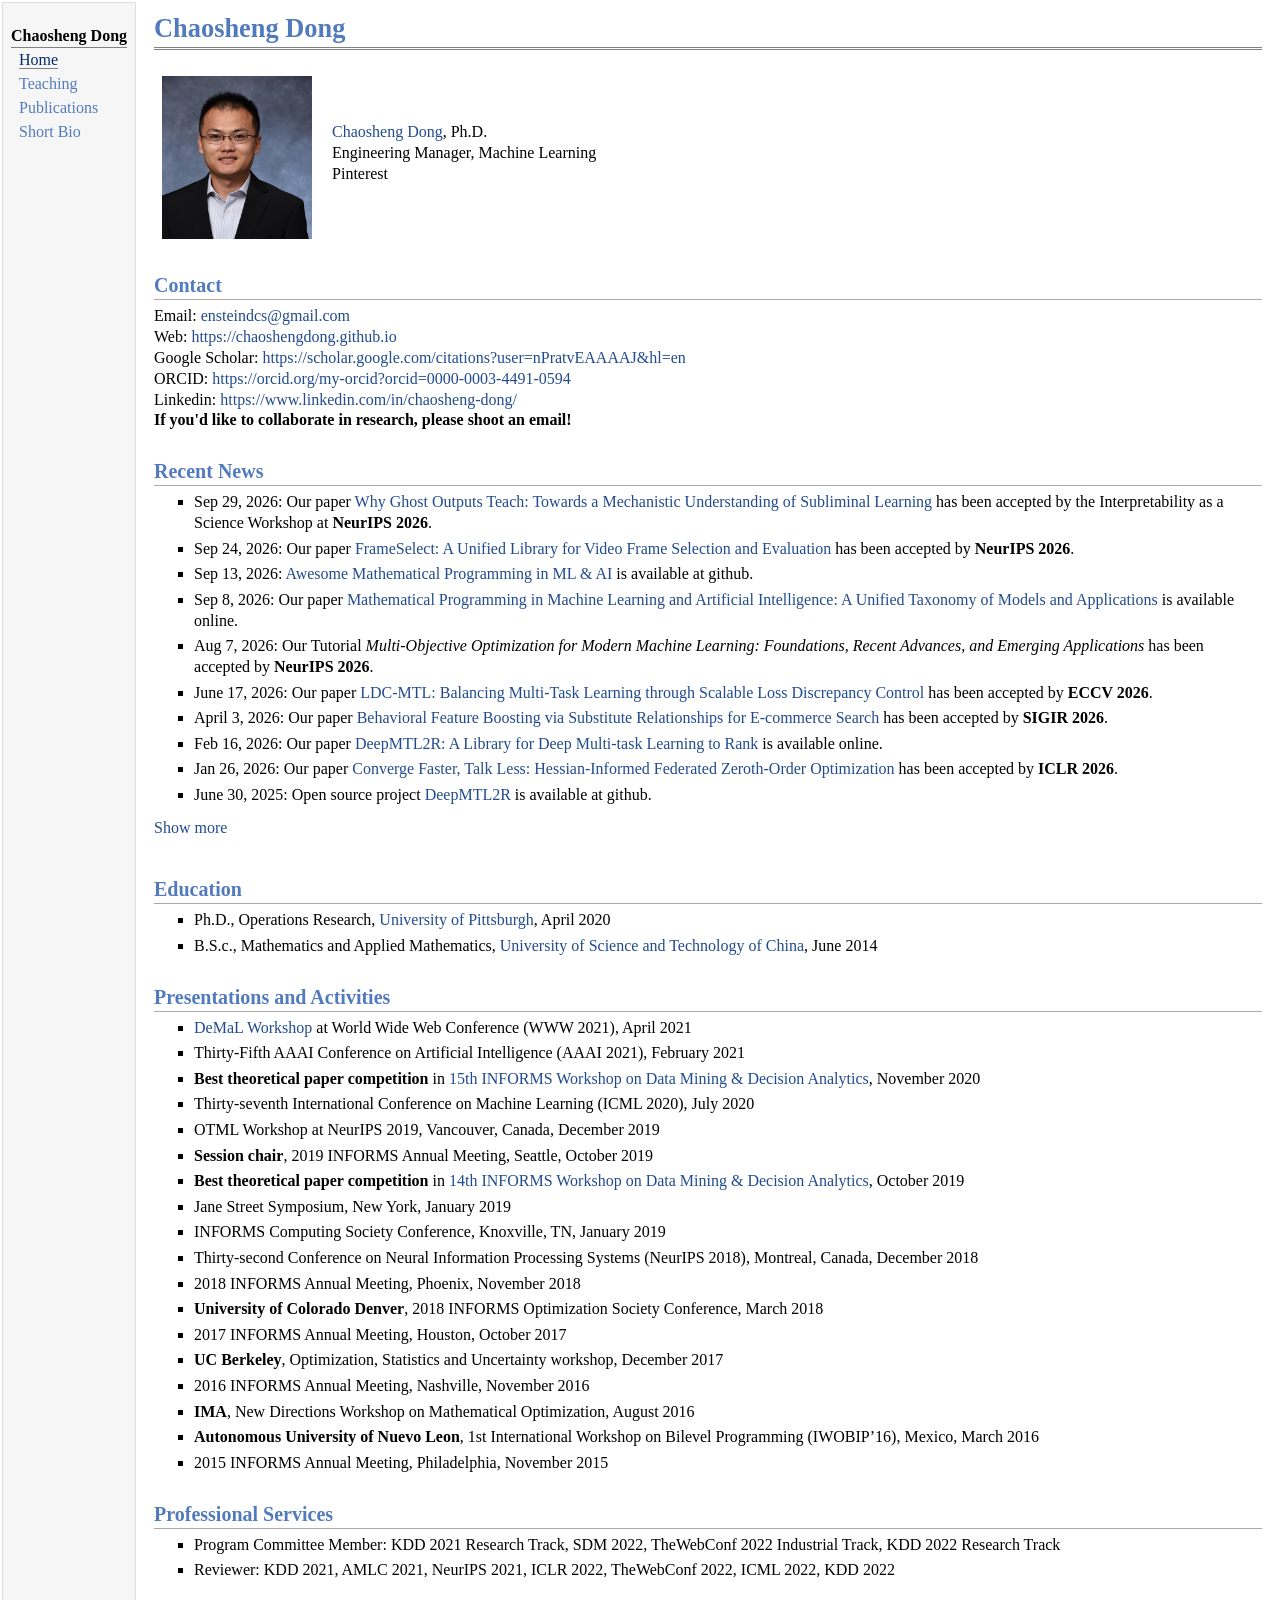
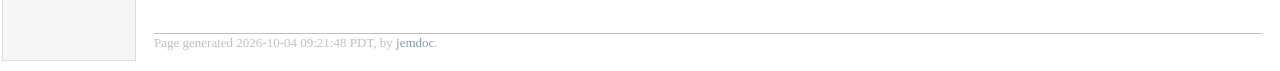
<file: index.html>
<!DOCTYPE html PUBLIC "-//W3C//DTD XHTML 1.1//EN"
  "http://www.w3.org/TR/xhtml11/DTD/xhtml11.dtd">
<html xmlns="http://www.w3.org/1999/xhtml" xml:lang="en">
<head>
<meta name="generator" content="jemdoc, see http://jemdoc.jaboc.net/" />
<meta http-equiv="Content-Type" content="text/html;charset=utf-8" />
<link rel="stylesheet" href="jemdoc.css" type="text/css" />
<script src="news-more.js" type="text/javascript"></script>
<title>Chaosheng Dong</title>
</head>
<body>
<table summary="Table for page layout." id="tlayout">
<tr valign="top">
<td id="layout-menu">
<div class="menu-category">Chaosheng Dong</div>
<div class="menu-item"><a href="index.html" class="current">Home</a></div>
<div class="menu-item"><a href="teaching.html">Teaching</a></div>
<div class="menu-item"><a href="paper.html">Publications</a></div>
<div class="menu-item"><a href="bio.html">Short&nbsp;Bio</a></div>
</td>
<td id="layout-content">
<div id="toptitle">
<h1>Chaosheng Dong</h1>
</div>
<table class="imgtable"><tr><td>
<img src="chaosheng.jpg" alt="" width="150px" height="163px" />&nbsp;</td>
<td align="left"><p><a href="https://chaoshengdong.github.io">Chaosheng Dong</a>, Ph.D. <br />
Engineering Manager, Machine Learning <br />
Pinterest <br /></p>
</td></tr></table>
<h2>Contact</h2>
<p>Email: <a href="mailto:ensteindcs@gmail.com">ensteindcs@gmail.com</a> <br />
Web: <a href="https://chaoshengdong.github.io">https://chaoshengdong.github.io</a> <br />
Google Scholar: <a href="https://scholar.google.com/citations?user=nPratvEAAAAJ&amp;hl=en">https://scholar.google.com/citations?user=nPratvEAAAAJ&amp;hl=en</a> <br />
ORCID: <a href="https://orcid.org/my-orcid?orcid=0000-0003-4491-0594">https://orcid.org/my-orcid?orcid=0000-0003-4491-0594</a> <br />
Linkedin: <a href="https://www.linkedin.com/in/chaosheng-dong/">https://www.linkedin.com/in/chaosheng-dong/</a> <br />

<b>If you'd like to collaborate in research, please shoot an email!</b></p>
<h2>Recent News</h2>
<ul>
<li><p>Sep 29, 2026: Our paper <a href="https://arxiv.org/abs/2609.23260">Why Ghost Outputs Teach: Towards a Mechanistic Understanding of Subliminal Learning</a> has been accepted by the Interpretability as a Science Workshop at <b>NeurIPS 2026</b>.</p>
</li>
<li><p>Sep 24, 2026: Our paper <a href="https://arxiv.org/pdf/2310.09866.pdf">FrameSelect: A Unified Library for Video Frame Selection and Evaluation</a> has been accepted by <b>NeurIPS 2026</b>.</p>
</li>
<li><p>Sep 13, 2026: <a href="https://github.com/chaoshengdong/awesome-mathematical-programming-in-ml-ai">Awesome Mathematical Programming in ML &amp; AI</a> is available at github.</p>
</li>
<li><p>Sep 8, 2026: Our paper <a href="https://arxiv.org/abs/2609.07254">Mathematical Programming in Machine Learning and Artificial Intelligence: A Unified Taxonomy of Models and Applications</a> is available online.</p>
</li>
<li><p>Aug 7, 2026: Our Tutorial <i>Multi-Objective Optimization for Modern Machine Learning: Foundations, Recent Advances, and Emerging Applications</i> has been accepted by <b>NeurIPS 2026</b>.</p>
</li>
<li><p>June 17, 2026: Our paper <a href="https://arxiv.org/pdf/2502.08585">LDC-MTL: Balancing Multi-Task Learning through Scalable Loss Discrepancy Control</a> has been accepted by <b>ECCV 2026</b>.</p>
</li>
<li><p>April 3, 2026: Our paper <a href="https://www.arxiv.org/abs/2602.14502">Behavioral Feature Boosting via Substitute Relationships for E-commerce Search</a> has been accepted by <b>SIGIR 2026</b>.
</p>
</li>
<li><p>Feb 16, 2026: Our paper <a href="https://arxiv.org/abs/2602.14519">DeepMTL2R: A Library for Deep Multi-task Learning to Rank</a> is available online.</p>
</li>
<li><p>Jan 26, 2026: Our paper <a href="https://openreview.net/forum?id=lJqssVKeR7&amp;referrer=%5BAuthor%20Console%5D(%2Fgroup%3Fid%3DICLR.cc%2F2026%2FConference%2FAuthors%23your-submissions)">Converge Faster, Talk Less: Hessian-Informed Federated Zeroth-Order Optimization</a> has been accepted by <b>ICLR 2026</b>.</p>
</li>
<li><p>June 30, 2025: Open source project <a href="https://github.com/amazon-science/DeepMTL2R">DeepMTL2R</a> is available at github.</p>
</li>
<li><p>May 7, 2025: Our paper <a href="https://openreview.net/pdf?id=iT4xhHsR0F">STIMULUS: Achieving Fast Convergence and Low Sample Complexity in Stochastic Multi-Objective Learning</a> has been accepted by <b>UAI 2025</b>.</p>
</li>
<li><p>April 20, 2025: Our paper <a href="https://dl.acm.org/doi/pdf/10.1145/3726302.3731937">MO-LightGBM: A Library for Multi-objective Learning to Rank with LightGBM</a> has been accepted by <b>SIGIR 2025</b>.</p>
</li>
<li><p>Feb 22, 2025: Open source project <a href="https://github.com/amazon-science/MO-LightGBM">MO-LightGBM</a> is available at github.</p>
</li>
<li><p>Jan 22, 2025: Our paper <a href="https://openreview.net/pdf?id=MV28nFTVwM">AutoEval-ToD: Automated Evaluation of Task-oriented Dialog Systems</a> has been accepted by <b>NAACL 2025</b>.</p>
</li>
<li><p>Jan 22, 2025: Our paper <a href="https://arxiv.org/pdf/2405.15861">Achieving Dimension-Free Communication in Federated Learning via Zeroth-Order Optimization</a> has been accepted by <b>ICLR 2025</b>.</p>
</li>
<li><p>Jan 20, 2025: Our paper <a href="https://arxiv.org/pdf/2310.09866.pdf">Generative Prompting for Complex Product Retrieval</a> has been accepted by <b>TheWebConf 2025</b>.</p>
</li>
<li><p>Mar 13, 2024: Our paper <a href="https://aclanthology.org/2024.findings-naacl.166.pdf">Q-Tuning: Queue-based Prompt Tuning for Lifelong Few-shot Language Learning</a> has been accepted by <b>NAACL 2024</b>.</p>
</li>
<li><p>Jan 16, 2024: Our paper <a href="https://openreview.net/pdf?id=QcMdPYBwTu">Scalable and Effective Implicit Graph Neural Networks on Large Graphs</a> has been accepted by <b>ICLR 2024</b>.</p>
</li>
<li><p>Sep 21, 2023: Our paper <a href="https://arxiv.org/pdf/2310.09866.pdf">Federated Multi-Objective Learning</a> has been accepted by <b>NeurIPS 2023</b>.</p>
</li>
<li><p>Aug 5, 2023: Our paper <a href="https://arxiv.org/pdf/2306.14314.pdf">G-STO: Sequential Main Shopping Intention Detection via Graph-Regularized Stochastic Transformer</a> has been accepted by <b>CIKM 2023</b> as a long paper.</p>
</li>
<li><p>May 16, 2023: Our paper <a href="https://arxiv.org/pdf/2207.03060.pdf">Querywise Fair Learning to Rank through Multi-Objective Optimization</a> has been accepted by <b>KDD 2023</b> Research Track.</p>
</li>
<li><p>May 16, 2023: Our paper <a href="https://arxiv.org/pdf/2207.03060.pdf">Multi-Label Learning to Rank through Multi-Objective Optimization</a> has been accepted by <b>KDD 2023</b> Applied Data Science Track.</p>
</li>
<li><p>Jan 6, 2023: Our paper <a href="https://arxiv.org/pdf/2010.01687.pdf">Learning Risk Preferences from Investment Portfolios Using
Inverse Optimization</a> has been accepted by the special issue of AI and ML in Finance, Research in International Business and Finance.</p>
</li>
<li><p>Dec 27, 2022: Our paper <a href="https://www.amazon.science/publications/personalized-complementary-product-recommendation">Personalized Complementary Product Recommendation</a> was ranked <a href="https://www.amazon.science/latest-news/the-most-viewed-amazon-science-publications-of-2022">Top-10 most viewed publications of 2022</a> at Amazon.</p>
</li>
<li><p>July 7, 2022: Our paper <a href="https://arxiv.org/pdf/2207.03060.pdf">Multi-Label Learning to Rank through Multi-Objective Optimization</a> is available online.</p>
</li>
<li><p>May 15, 2022: Our paper <a href="https://assets.amazon.science/ff/1c/0be7a16c49a3aa8a3e6a93dd7b24/a-multi-objective-multi-task-learning-framework-induced-by-pareto-stationarity.pdf">A multi-objective / multi-task learning framework induced by Pareto stationarity</a> has been accepted by <b>ICML 2022</b>.</p>
</li>
<li><p>Mar 4, 2022: Our paper <a href="https://assets.amazon.science/50/06/5801f6eb43c6b688932c854b877a/multi-task-gnn-for-substitute-identification.pdf">Multi-task GNN for Substitute Identification</a> has been accepted by the Poster and Demo Track at the <b>the Web Conference 2022</b>.</p>
</li>
<li><p>Jan 29, 2022: Our paper <a href="https://www.amazon.science/publications/personalized-complementary-product-recommendation">Personalized Complementary Product Recommendation</a> has been accepted by the <b>the Web Conference 2022</b>.</p>
</li>
<li><p>Jan 20, 2022: Our paper <a href="https://openreview.net/pdf?id=Q83vFlie_Pr">Bandit Learning with Joint Effect of Incentivized Sampling, Delayed Sampling Feedback, and Self-Reinforcing User Preferences</a> has been accepted by <b>ICLR 2022</b>.</p>
</li>
<li><p>May 8, 2021: Our paper <a href="http://proceedings.mlr.press/v139/zhou21d/zhou21d.pdf">Incentivized Bandit Learning with Self-Reinforcing User Preferences</a> has been accepted by <b>ICML 2021</b>.</p>
</li>
<li><p>April 1, 2021: Our paper <a href="https://arxiv.org/abs/2104.13114">One Backward from Ten Forward, Subsampling for Large-Scale Deep Learning</a> has been accepted by the <a href="https://demalworkshop.github.io/">DeMaL Workshop</a> at WWW 2021.</p>
</li>
<li><p>Dec 10, 2020: Our paper <a href="https://www.amazon.science/publications/heterogeneous-graph-neural-networks-with-neighbor-sim-attention-mechanism-for-substitute-product-recommendation">Heterogeneous Graph Neural Networks with Neighbor-SIM Attention Mechanism for Substitute Product Recommendation</a> has been accepted by the <a href="https://deep-learning-graphs.bitbucket.io/dlg-aaai21/index.html">Workshop on Deep Learning on Graphs: Methods and Applications</a> at AAAI 2021.</p>
</li>
<li><p>Dec 1, 2020: Our paper <a href="https://arxiv.org/abs/2009.14552">Wasserstein Distributionally Robust Inverse Multiobjective Optimization</a> has been accepted by <b>AAAI 2021</b>.</p>
</li>
<li><p>Nov 08, 2020: Our paper <a href="https://proceedings.icml.cc/static/paper_files/icml/2020/842-Paper.pdf">Expert Learning through Generalized Inverse Multiobjective Optimization: Models, Insights, and Algorithms</a> was selected as the <b>Runner-up</b> in the <b>best theoretical paper competition</b> in <a href="https://sites.google.com/view/dmdaworkshop2020/home">15th INFORMS Workshop on Data Mining &amp; Decision Analytics</a>.</p>
</li>
<li><p>Oct 13, 2020: Our paper <a href="https://arxiv.org/abs/2010.06140">Inverse Multiobjective Optimization Through Online Learning</a> is available online.</p>
</li>
<li><p>Oct 05, 2020: Our paper <a href="https://arxiv.org/abs/2010.01687">Learning Time Varying Risk Preferences from Investment Portfolios using Inverse Optimization with Applications on Mutual Funds</a> is available online.</p>
</li>
<li><p>Sep 30, 2020: Our paper <a href="https://arxiv.org/abs/2009.14552">Wasserstein Distributionally Robust Inverse Multiobjective Optimization</a> is available online.</p>
</li>
<li><p>May 31, 2020: Our paper <a href="http://proceedings.mlr.press/v119/dong20f/dong20f.pdf">Expert Learning through Generalized Inverse Multiobjective Optimization: Models, Insights and Algorithms</a> has been accepted by <b>ICML 2020</b>.</p>
</li>
<li><p>Dec 20, 2019: Chaosheng Dong will join <b>Amazon</b> as an Applied Scientist in machine learning starting from June 15, 2020.</p>
</li>
<li><p>Oct 19, 2019: Our paper <a href="https://papers.nips.cc/paper/7294-generalized-inverse-optimization-through-online-learning.pdf">Generalized Inverse Optimization through Online Learning</a> was selected as
one of the four Finalists in the best paper competition in <a href="https://sites.google.com/view/dmdaworkshop/home">14th INFORMS Workshop on Data Mining &amp; Decision Analytics</a>.</p>
</li>
<li><p>Oct 1, 2019: Our paper <a href="https://arxiv.org/pdf/1810.01920.pdf">Wasserstein Distributionally Robust Inverse Multiobjective Optimization</a> has been accepted by the <a href="https://sites.google.com/view/otml2019/home">OTML Workshop</a> at NeurIPS 2019.</p>
</li>
<li><p>Mar 7, 2019: Chaosheng Dong will join <b>ByteDance</b> as an Applied Machine Learning Intern starting from Sep 9, 2019.</p>
</li>
<li><p>Feb 18, 2019: Chaosheng Dong will join <b>Amazon</b> as an Applied Scientist Intern in machine learning starting from May 20, 2019.</p>
</li>
<li><p>Sep 5, 2018: Our paper <a href="https://arxiv.org/pdf/1810.01920.pdf">Generalized Inverse Optimization through Online Learning</a> has been accepted by <b>NIPS 2018</b>.</p>
</li>
</ul>
<h2>Education</h2>
<ul>
<li><p>Ph.D., Operations Research, <a href="https://www.pitt.edu/">University of Pittsburgh</a>, April 2020
</p>
</li>
<li><p>B.S.c., Mathematics and Applied Mathematics, <a href="https://en.ustc.edu.cn/">University of Science and Technology of China</a>, June 2014</p>
</li>
</ul>
<h2>Presentations and Activities</h2>
<ul>
<li><p><a href="https://demalworkshop.github.io/">DeMaL Workshop</a> at World Wide Web Conference (WWW 2021), April 2021</p>
</li>
<li><p>Thirty-Fifth AAAI Conference on Artificial Intelligence (AAAI 2021), February 2021</p>
</li>
<li><p><b>Best theoretical paper competition</b> in <a href="https://sites.google.com/view/dmdaworkshop2020/home">15th INFORMS Workshop on Data Mining &amp; Decision Analytics</a>, November 2020</p>
</li>
<li><p>Thirty-seventh International Conference on Machine Learning (ICML 2020), July 2020</p>
</li>
<li><p>OTML Workshop at NeurIPS 2019, Vancouver, Canada, December 2019</p>
</li>
<li><p><b>Session chair</b>, 2019 INFORMS Annual Meeting, Seattle, October 2019</p>
</li>
<li><p><b>Best theoretical paper competition</b> in <a href="https://sites.google.com/view/dmdaworkshop/home">14th INFORMS Workshop on Data Mining &amp; Decision Analytics</a>, October 2019</p>
</li>
<li><p>Jane Street Symposium, New York, January 2019</p>
</li>
<li><p>INFORMS Computing Society Conference, Knoxville, TN, January 2019</p>
</li>
<li><p>Thirty-second Conference on Neural Information Processing Systems (NeurIPS 2018), Montreal, Canada, December 2018</p>
</li>
<li><p>2018 INFORMS Annual Meeting, Phoenix, November 2018</p>
</li>
<li><p><b>University of Colorado Denver</b>, 2018 INFORMS Optimization Society Conference, March 2018</p>
</li>
<li><p>2017 INFORMS Annual Meeting, Houston, October 2017</p>
</li>
<li><p><b>UC Berkeley</b>, Optimization, Statistics and Uncertainty workshop, December 2017</p>
</li>
<li><p>2016 INFORMS Annual Meeting, Nashville, November 2016</p>
</li>
<li><p><b>IMA</b>, New Directions Workshop on Mathematical Optimization, August 2016</p>
</li>
<li><p><b>Autonomous University of Nuevo Leon</b>, 1st International Workshop on Bilevel Programming (IWOBIP&rsquo;16), Mexico, March 2016</p>
</li>
<li><p>2015 INFORMS Annual Meeting, Philadelphia, November 2015</p>
</li>
</ul>
<h2>Professional Services</h2>
<ul>
<li><p>Program Committee Member: KDD 2021 Research Track, SDM 2022, TheWebConf 2022  Industrial Track, KDD 2022 Research Track</p>
</li>
<li><p>Reviewer:  KDD 2021, AMLC 2021, NeurIPS 2021, ICLR 2022, TheWebConf 2022, ICML 2022, KDD 2022</p>
</li>
</ul>
<div id="footer">
<div id="footer-text">
Page generated 2026-10-04 09:21:48 PDT, by <a href="http://jemdoc.jaboc.net/">jemdoc</a>.
</div>
</div>
</td>
</tr>
</table>
</body>
</html>
</file>
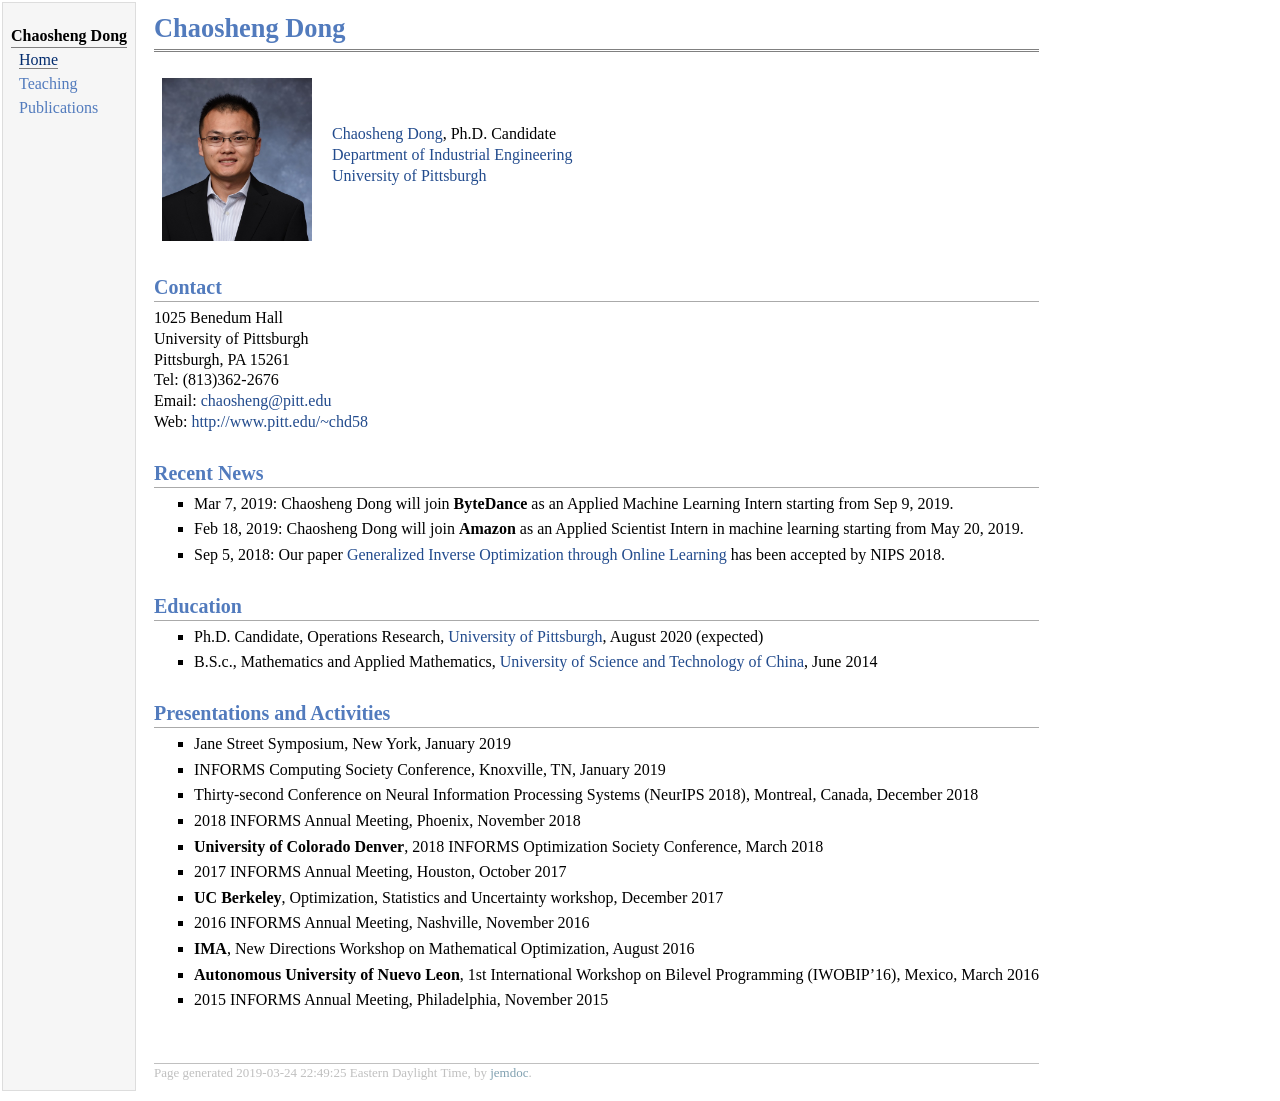
<file: material/index.html>
<!DOCTYPE html PUBLIC "-//W3C//DTD XHTML 1.1//EN"
  "http://www.w3.org/TR/xhtml11/DTD/xhtml11.dtd">
<html xmlns="http://www.w3.org/1999/xhtml" xml:lang="en">
<head>
<meta name="generator" content="jemdoc, see http://jemdoc.jaboc.net/" />
<meta http-equiv="Content-Type" content="text/html;charset=utf-8" />
<link rel="stylesheet" href="jemdoc.css" type="text/css" />
<title>Chaosheng Dong </title>
</head>
<body>
<table summary="Table for page layout." id="tlayout">
<tr valign="top">
<td id="layout-menu">
<div class="menu-category">Chaosheng Dong</div>
<div class="menu-item"><a href="index.html" class="current">Home</a></div>
<div class="menu-item"><a href="teaching.html">Teaching</a></div>
<div class="menu-item"><a href="paper.html">Publications</a></div>
</td>
<td id="layout-content">
<div id="toptitle">
<h1>Chaosheng Dong </h1>
<div id="subtitle"></div>
</div>
<table class="imgtable"><tr><td>
<img src="chaosheng.jpg" alt="" width="150px" height="163px" />&nbsp;</td>
<td align="left"><p><a href="http://www.pitt.edu/~chd58" target=&ldquo;blank&rdquo;>Chaosheng Dong</a>, Ph.D. Candidate <br />
<a href="https://www.engineering.pitt.edu/Industrial/" target=&ldquo;blank&rdquo;>Department of Industrial Engineering</a> <br />
<a href="https://www.pitt.edu/" target=&ldquo;blank&rdquo;>University of Pittsburgh</a><br /></p>
</td></tr></table>
<h2>Contact</h2>
<p>1025 Benedum Hall <br />
University of Pittsburgh <br /> 
Pittsburgh, PA 15261 <br />
Tel: (813)362-2676 <br />
Email: <a href="mailto:chaosheng@pitt.edu" target=&ldquo;blank&rdquo;>chaosheng@pitt.edu</a> <br /> 
Web: <a href="http://www.pitt.edu/~chd58" target=&ldquo;blank&rdquo;>http://www.pitt.edu/~chd58</a>








</p>
<h2>Recent News</h2>
<ul>
<li><p>Mar 7, 2019: Chaosheng Dong will join <b>ByteDance</b> as an Applied Machine Learning Intern starting from Sep 9, 2019.</p>
</li>
<li><p>Feb 18, 2019: Chaosheng Dong will join <b>Amazon</b> as an Applied Scientist Intern in machine learning starting from May 20, 2019.</p>
</li>
<li><p>Sep 5, 2018: Our paper <a href="https://arxiv.org/pdf/1810.01920.pdf" target=&ldquo;blank&rdquo;>Generalized Inverse Optimization through Online Learning</a> has been accepted by NIPS 2018.
</p>
</li>
</ul>
<h2>Education</h2>
<ul>
<li><p>Ph.D. Candidate, Operations Research, <a href="https://www.pitt.edu/" target=&ldquo;blank&rdquo;>University of Pittsburgh</a>, August 2020 (expected)
</p>
</li>
<li><p>B.S.c., Mathematics and Applied Mathematics, <a href="https://en.ustc.edu.cn/" target=&ldquo;blank&rdquo;>University of Science and Technology of China</a>, June 2014
</p>
</li>
</ul>
<h2>Presentations and Activities</h2>
<ul>
<li><p>Jane Street Symposium, New York, January 2019</p>
</li>
<li><p>INFORMS Computing Society Conference, Knoxville, TN, January 2019</p>
</li>
<li><p>Thirty-second Conference on Neural Information Processing Systems (NeurIPS 2018), Montreal, Canada, December 2018</p>
</li>
<li><p>2018 INFORMS Annual Meeting, Phoenix, November 2018</p>
</li>
<li><p><b>University of Colorado Denver</b>, 2018 INFORMS Optimization Society Conference, March 2018</p>
</li>
<li><p>2017 INFORMS Annual Meeting, Houston, October 2017</p>
</li>
<li><p><b>UC Berkeley</b>, Optimization, Statistics and Uncertainty workshop, December 2017</p>
</li>
<li><p>2016 INFORMS Annual Meeting, Nashville, November 2016</p>
</li>
<li><p><b>IMA</b>, New Directions Workshop on Mathematical Optimization, August 2016</p>
</li>
<li><p><b>Autonomous University of Nuevo Leon</b>, 1st International Workshop on Bilevel Programming (IWOBIP&rsquo;16), Mexico, March 2016</p>
</li>
<li><p>2015 INFORMS Annual Meeting, Philadelphia, November 2015</p>
</li>
</ul>
<div id="footer">
<div id="footer-text">
Page generated 2019-03-24 22:49:25 Eastern Daylight Time, by <a href="http://jemdoc.jaboc.net/" target="blank">jemdoc</a>.
<a href="https://clustrmaps.com/site/1ajfh"  title="Visit tracker"></></a>
</div>
</div>
</td>
</tr>
</table>
</body>
</html>
</file>
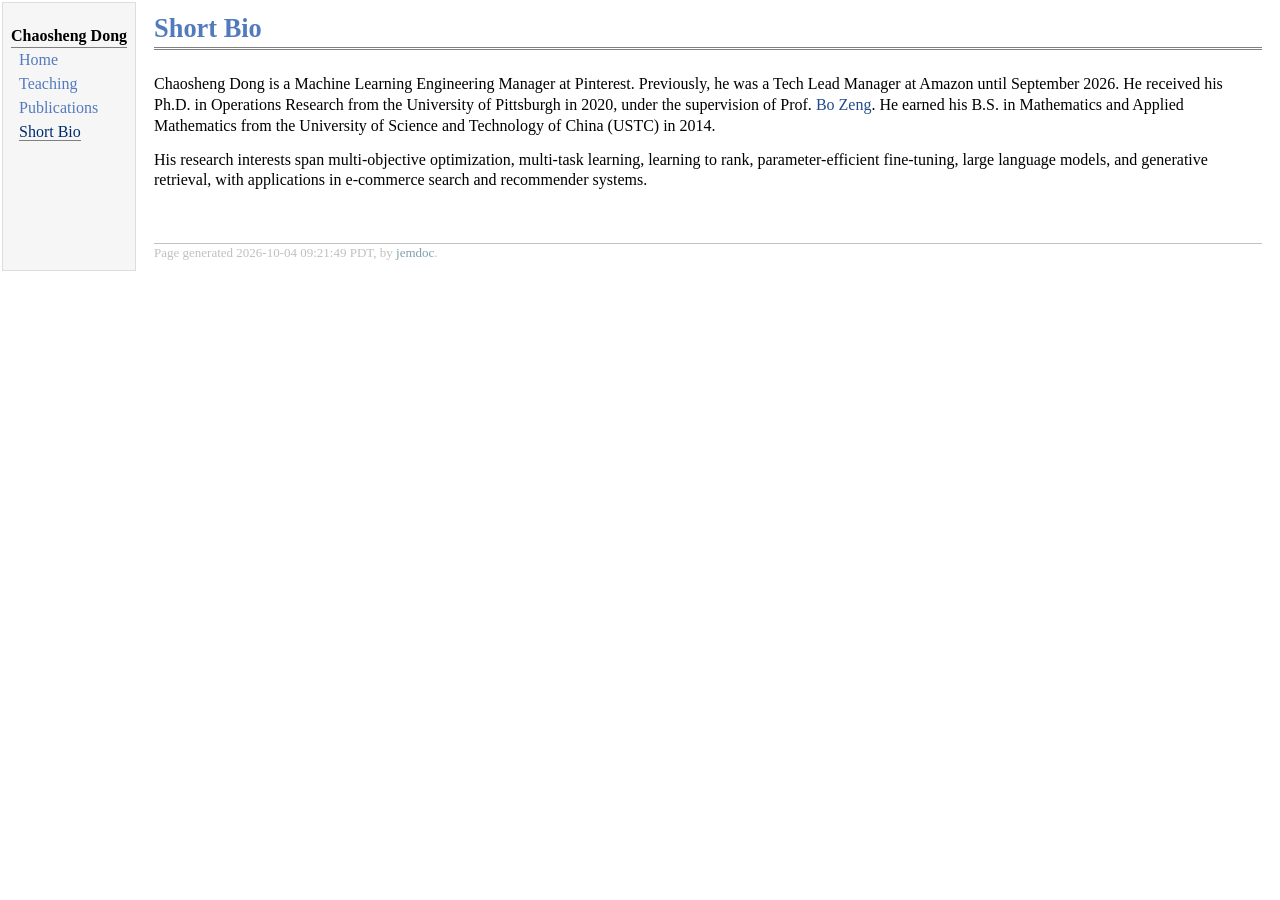
<file: bio.html>
<!DOCTYPE html PUBLIC "-//W3C//DTD XHTML 1.1//EN"
  "http://www.w3.org/TR/xhtml11/DTD/xhtml11.dtd">
<html xmlns="http://www.w3.org/1999/xhtml" xml:lang="en">
<head>
<meta name="generator" content="jemdoc, see http://jemdoc.jaboc.net/" />
<meta http-equiv="Content-Type" content="text/html;charset=utf-8" />
<link rel="stylesheet" href="jemdoc.css" type="text/css" />
<title>Short Bio</title>
</head>
<body>
<table summary="Table for page layout." id="tlayout">
<tr valign="top">
<td id="layout-menu">
<div class="menu-category">Chaosheng Dong</div>
<div class="menu-item"><a href="index.html">Home</a></div>
<div class="menu-item"><a href="teaching.html">Teaching</a></div>
<div class="menu-item"><a href="paper.html">Publications</a></div>
<div class="menu-item"><a href="bio.html" class="current">Short&nbsp;Bio</a></div>
</td>
<td id="layout-content">
<div id="toptitle">
<h1>Short Bio</h1>
</div>
<p>Chaosheng Dong is a Machine Learning Engineering Manager at Pinterest. Previously, he was a Tech Lead Manager at Amazon until September 2026. He received his Ph.D. in Operations Research from the University of Pittsburgh in 2020, under the supervision of Prof. <a href="https://scholar.google.com/citations?user=RSdgv2YAAAAJ&amp;hl=en">Bo Zeng</a>. He earned his B.S. in Mathematics and Applied Mathematics from the University of Science and Technology of China (USTC) in 2014.</p>
<p>His research interests span multi-objective optimization, multi-task learning, learning to rank, parameter-efficient fine-tuning, large language models, and generative retrieval, with applications in e-commerce search and recommender systems.</p>
<div id="footer">
<div id="footer-text">
Page generated 2026-10-04 09:21:49 PDT, by <a href="http://jemdoc.jaboc.net/">jemdoc</a>.
</div>
</div>
</td>
</tr>
</table>
</body>
</html>
</file>
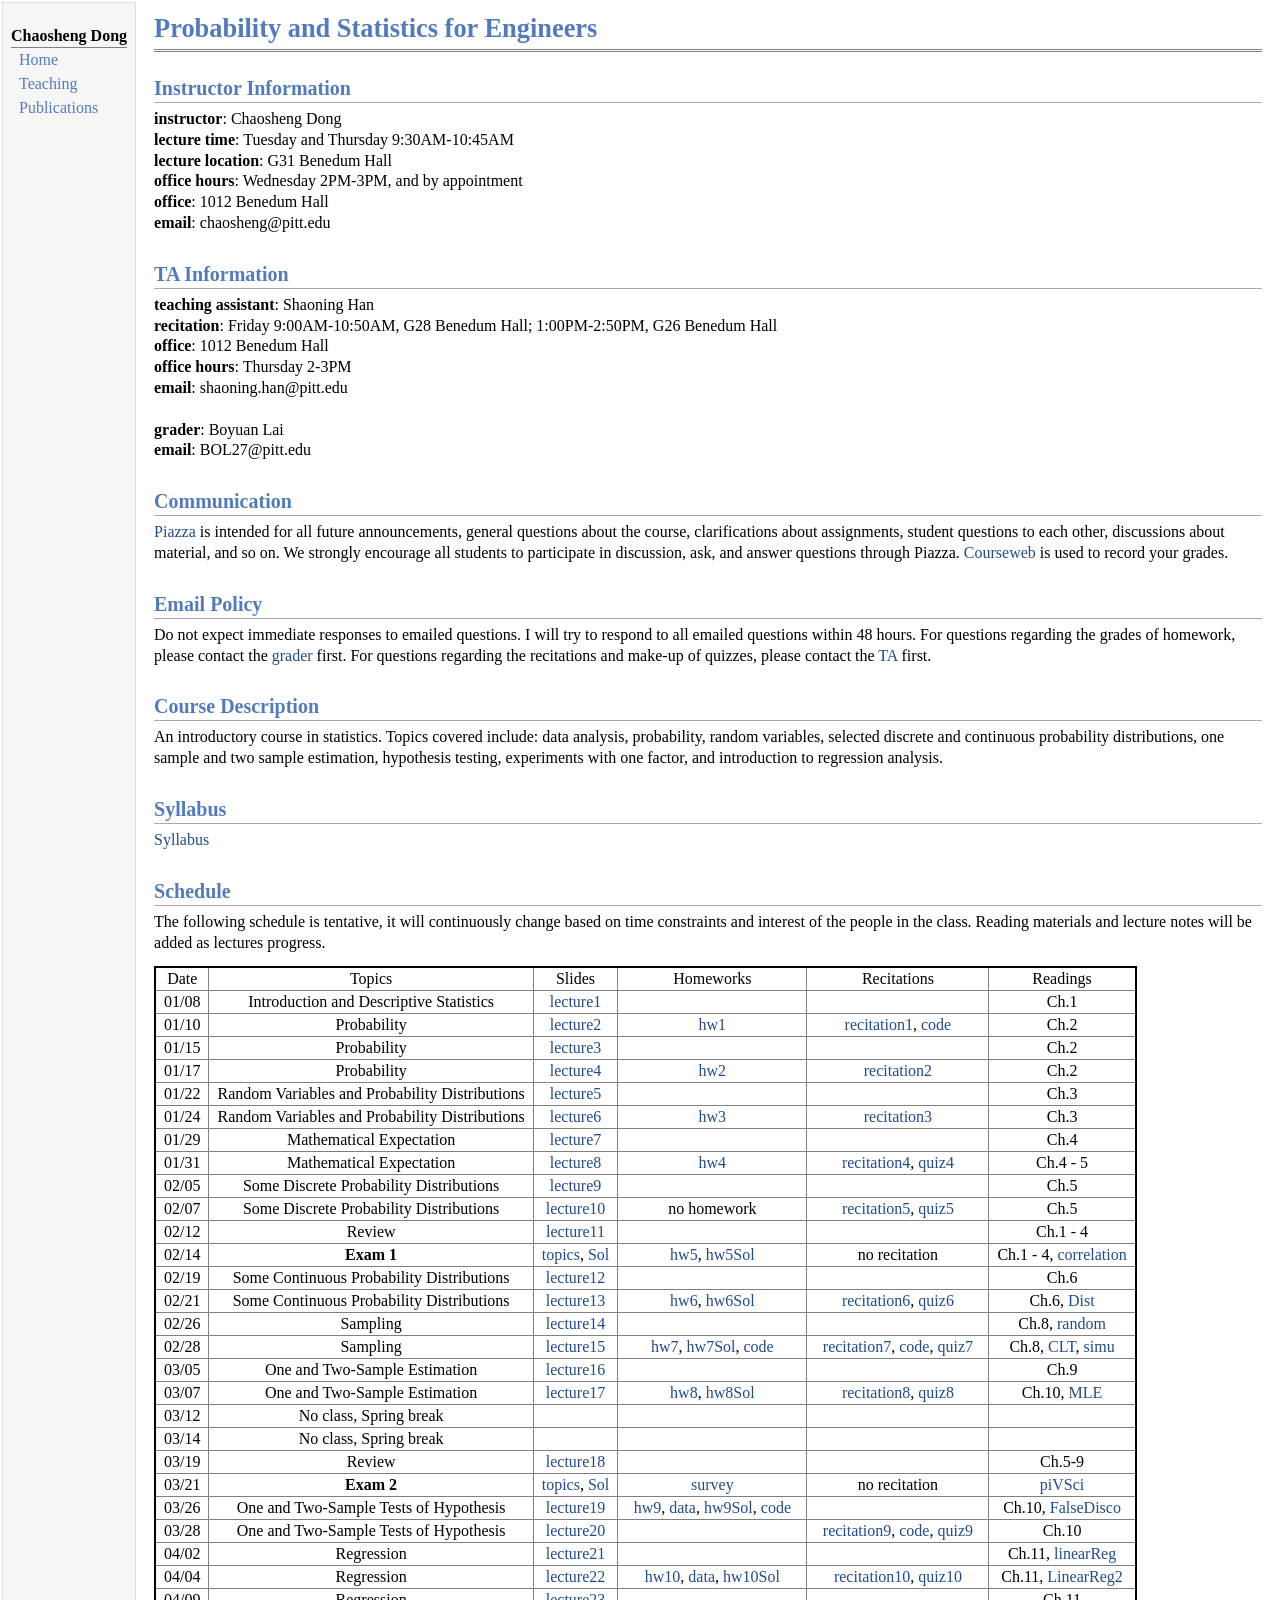
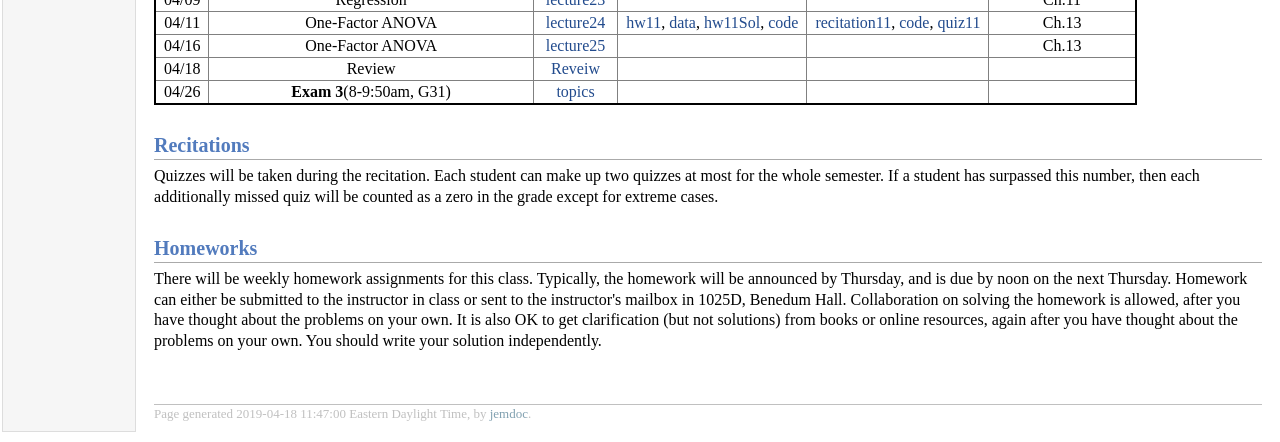
<file: ENG0020.html>
<!DOCTYPE html PUBLIC "-//W3C//DTD XHTML 1.1//EN"
  "http://www.w3.org/TR/xhtml11/DTD/xhtml11.dtd">
<html xmlns="http://www.w3.org/1999/xhtml" xml:lang="en">
<head>
<meta name="generator" content="jemdoc, see http://jemdoc.jaboc.net/" />
<meta http-equiv="Content-Type" content="text/html;charset=utf-8" />
<link rel="stylesheet" href="jemdoc.css" type="text/css" />
<title>Probability and Statistics for Engineers </title>
</head>
<body>
<table summary="Table for page layout." id="tlayout">
<tr valign="top">
<td id="layout-menu">
<div class="menu-category">Chaosheng Dong</div>
<div class="menu-item"><a href="index.html">Home</a></div>
<div class="menu-item"><a href="teaching.html">Teaching</a></div>
<div class="menu-item"><a href="paper.html">Publications</a></div>
</td>
<td id="layout-content">
<div id="toptitle">
<h1>Probability and Statistics for Engineers </h1>
<div id="subtitle"></div>
</div>
<h2>Instructor Information</h2>
<p><b>instructor</b>: Chaosheng Dong <br />
<b>lecture time</b>: Tuesday and Thursday 9:30AM-10:45AM <br />
<b>lecture location</b>: G31 Benedum Hall <br />
<b>office hours</b>: Wednesday 2PM-3PM, and by appointment <br />
<b>office</b>: 1012 Benedum Hall <br />
<b>email</b>: chaosheng@pitt.edu <br />
</p>
<h2>TA Information</h2>
<p><b>teaching assistant</b>: Shaoning Han <br />
<b>recitation</b>: Friday 9:00AM-10:50AM, G28 Benedum Hall; 1:00PM-2:50PM, G26 Benedum Hall <br />
<b>office</b>: 1012 Benedum Hall <br />
<b>office hours</b>: Thursday 2-3PM <br />
<b>email</b>: shaoning.han@pitt.edu <br /><br />
<b>grader</b>: Boyuan Lai <br />
<b>email</b>: BOL27@pitt.edu
</p>
<h2>Communication</h2>
<p><a href="https://piazza.com/class/jp24dhb57y445b" target=&ldquo;blank&rdquo;>Piazza</a> is intended for all future announcements, general questions about the course, clarifications about assignments, student questions to each other, discussions about material, and so on. We strongly encourage all students to participate in discussion, ask, and answer questions through Piazza. <a href="https://courseweb.pitt.edu/" target=&ldquo;blank&rdquo;>Courseweb</a> is used to record your grades.
</p>
<h2>Email Policy</h2>
<p>Do not expect immediate responses to emailed questions. I will try to respond to all emailed questions within 48 hours. For questions regarding the grades of homework, please contact the <a href="mailto:BOL27@pitt.edu" target=&ldquo;blank&rdquo;>grader</a> first. For questions regarding the recitations and make-up of quizzes, please contact the <a href="mailto:shaoning.han@pitt.edu" target=&ldquo;blank&rdquo;>TA</a> first.
</p>
<h2>Course Description</h2>
<p>An introductory course in statistics. Topics covered include: data analysis, probability, random variables, selected discrete and continuous probability distributions, one sample and two sample estimation, hypothesis testing, experiments with one factor, and introduction to regression analysis.  
</p>
<h2>Syllabus</h2>
<p><a href="material/ENG0020/SYLLABUS.pdf" target=&ldquo;blank&rdquo;>Syllabus</a> 
</p>
<h2>Schedule</h2>
<p>The following schedule is tentative, it will continuously change based on time constraints and interest of the people in the class. Reading materials and lecture notes will be added as lectures progress. 
</p>
<table id="date">
<tr class="r1"><td class="c1">Date</td><td class="c2"> Topics</td><td class="c3"> Slides </td><td class="c4"> Homeworks </td><td class="c5"> Recitations </td><td class="c6"> Readings </td></tr>
<tr class="r2"><td class="c1">01/08</td><td class="c2">  Introduction and Descriptive Statistics  </td><td class="c3"> <a href="https://www.dropbox.com/s/7wr690k8umkrd6l/lecture1.pdf?dl=0" target=&ldquo;blank&rdquo;>lecture1</a> </td><td class="c4">  </td><td class="c5">  </td><td class="c6"> Ch.1 </td></tr>
<tr class="r3"><td class="c1">01/10</td><td class="c2">  Probability </td><td class="c3"> <a href="https://www.dropbox.com/s/phkvhynacd08m7s/lecture2.pdf?dl=0" target=&ldquo;blank&rdquo;>lecture2</a> </td><td class="c4"> <a href="https://www.dropbox.com/s/l39p52i6yycbog2/hw1.pdf?dl=0" target=&ldquo;blank&rdquo;>hw1</a> </td><td class="c5"> <a href="material/ENG0020/recitation1.pdf" target=&ldquo;blank&rdquo;>recitation1</a>, <a href="material/ENG0020/ex122.m" target=&ldquo;blank&rdquo;>code</a> </td><td class="c6"> Ch.2 </td></tr>
<tr class="r4"><td class="c1">01/15 </td><td class="c2">  Probability  </td><td class="c3"> <a href="https://www.dropbox.com/s/utrg6yswmz5m3yu/lecture3.pdf?dl=0" target=&ldquo;blank&rdquo;>lecture3</a> </td><td class="c4">  </td><td class="c5">  </td><td class="c6"> Ch.2 </td></tr>
<tr class="r5"><td class="c1">01/17 </td><td class="c2">  Probability  </td><td class="c3"> <a href="https://www.dropbox.com/s/omx866oqq299np8/lecture4.pdf?dl=0" target=&ldquo;blank&rdquo;>lecture4</a> </td><td class="c4"> <a href="https://www.dropbox.com/s/ar9vo971zfobl0h/hw2.pdf?dl=0" target=&ldquo;blank&rdquo;>hw2</a> </td><td class="c5"> <a href="material/ENG0020/recitation2.pdf" target=&ldquo;blank&rdquo;>recitation2</a> </td><td class="c6"> Ch.2 </td></tr>
<tr class="r6"><td class="c1">01/22 </td><td class="c2"> Random Variables and Probability Distributions </td><td class="c3"> <a href="https://www.dropbox.com/s/mz5rif2lpt29qa7/lecture5.pdf?dl=0" target=&ldquo;blank&rdquo;>lecture5</a> </td><td class="c4"> </td><td class="c5"> </td><td class="c6"> Ch.3 </td></tr>
<tr class="r7"><td class="c1">01/24 </td><td class="c2"> Random Variables and Probability Distributions </td><td class="c3"> <a href="https://www.dropbox.com/s/z5togitm1jafeyn/lecture6.pdf?dl=0" target=&ldquo;blank&rdquo;>lecture6</a> </td><td class="c4"> <a href="https://www.dropbox.com/s/2lvnbe8naedpue5/hw3.pdf?dl=0" target=&ldquo;blank&rdquo;>hw3</a> </td><td class="c5"> <a href="https://www.dropbox.com/s/pqy8sjkhf1pqn6n/Recitation%203.pdf?dl=0" target=&ldquo;blank&rdquo;>recitation3</a> </td><td class="c6"> Ch.3 </td></tr>
<tr class="r8"><td class="c1">01/29 </td><td class="c2"> Mathematical Expectation </td><td class="c3"> <a href="https://www.dropbox.com/s/bdl3wt1iwnulh0o/lecture7.pdf?dl=0" target=&ldquo;blank&rdquo;>lecture7</a> </td><td class="c4"> </td><td class="c5"> </td><td class="c6"> Ch.4 </td></tr>
<tr class="r9"><td class="c1">01/31 </td><td class="c2"> Mathematical Expectation </td><td class="c3"> <a href="https://www.dropbox.com/s/qmjwoj2cr4cnfme/lecture8.pdf?dl=0" target=&ldquo;blank&rdquo;>lecture8</a> </td><td class="c4"> <a href="https://www.dropbox.com/s/unty4u37nvrznot/hw4.pdf?dl=0" target=&ldquo;blank&rdquo;>hw4</a> </td><td class="c5"> <a href="material/ENG0020/recitation4.pdf" target=&ldquo;blank&rdquo;>recitation4</a>, <a href="material/ENG0020/quiz4.pdf" target=&ldquo;blank&rdquo;>quiz4</a> </td><td class="c6"> Ch.4 - 5 </td></tr>
<tr class="r10"><td class="c1">02/05 </td><td class="c2"> Some Discrete Probability Distributions </td><td class="c3"> <a href="https://www.dropbox.com/s/zzgx71jh8ghvskh/lecture9.pdf?dl=0" target=&ldquo;blank&rdquo;>lecture9</a> </td><td class="c4"> </td><td class="c5"> </td><td class="c6"> Ch.5 </td></tr>
<tr class="r11"><td class="c1">02/07 </td><td class="c2"> Some Discrete Probability Distributions  </td><td class="c3"> <a href="https://www.dropbox.com/s/6f3y9ux52o8sblu/lecture10.pdf?dl=0" target=&ldquo;blank&rdquo;>lecture10</a> </td><td class="c4"> no homework </td><td class="c5"> <a href="material/ENG0020/recitation5.pdf" target=&ldquo;blank&rdquo;>recitation5</a>, <a href="material/ENG0020/quiz5.pdf" target=&ldquo;blank&rdquo;>quiz5</a> </td><td class="c6"> Ch.5 </td></tr>
<tr class="r12"><td class="c1">02/12 </td><td class="c2"> Review </td><td class="c3"> <a href="https://www.dropbox.com/s/uj6gnupetr2z2wk/lecture11.pdf?dl=0" target=&ldquo;blank&rdquo;>lecture11</a> </td><td class="c4"> </td><td class="c5"> </td><td class="c6"> Ch.1 - 4  </td></tr>
<tr class="r13"><td class="c1">02/14 </td><td class="c2"> <b>Exam 1</b> </td><td class="c3"> <a href="https://www.dropbox.com/s/zq1iyp6dn2c2klj/topics.pdf?dl=0" target=&ldquo;blank&rdquo;>topics</a>,  <a href="https://www.dropbox.com/s/77tfedv3j1spi5m/exam1_ans_key.pdf?dl=0" target=&ldquo;blank&rdquo;>Sol</a></td><td class="c4"> <a href="https://www.dropbox.com/s/dstayvnl9wz6crw/hw5.pdf?dl=0" target=&ldquo;blank&rdquo;>hw5</a>, <a href="https://www.dropbox.com/s/61zo9dzwpjoy78s/hw5_sol.pdf?dl=0" target=&ldquo;blank&rdquo;>hw5Sol</a> </td><td class="c5"> no recitation </td><td class="c6"> Ch.1 - 4, <a href="https://www.johndcook.com/blog/2010/06/17/covariance-and-law-of-cosines/" target=&ldquo;blank&rdquo;>correlation</a> </td></tr>
<tr class="r14"><td class="c1">02/19 </td><td class="c2"> Some Continuous Probability Distributions </td><td class="c3"> <a href="https://www.dropbox.com/s/aoai0jmawm4ek1r/lecture12.pdf?dl=0" target=&ldquo;blank&rdquo;>lecture12</a> </td><td class="c4"> </td><td class="c5"> </td><td class="c6"> Ch.6</td></tr>
<tr class="r15"><td class="c1">02/21 </td><td class="c2"> Some Continuous Probability Distributions</td><td class="c3"> <a href="https://www.dropbox.com/s/qdpkmcm77uiab44/lecture13.pdf?dl=0" target=&ldquo;blank&rdquo;>lecture13</a> </td><td class="c4"> <a href="https://www.dropbox.com/s/3pua5ymg6oc4r33/hw6.pdf?dl=0" target=&ldquo;blank&rdquo;>hw6</a>, <a href="https://www.dropbox.com/s/gp4m84hoqcfhm0p/hw6_sol.pdf?dl=0" target=&ldquo;blank&rdquo;>hw6Sol</a></td><td class="c5"> <a href="material/ENG0020/recitation6.pdf" target=&ldquo;blank&rdquo;>recitation6</a>, <a href="material/ENG0020/quiz6.pdf" target=&ldquo;blank&rdquo;>quiz6</a> </td><td class="c6"> Ch.6, <a href="https://www.probabilitycourse.com/appendix/some_important_distributions.php" target=&ldquo;blank&rdquo;>Dist</a> </td></tr>
<tr class="r16"><td class="c1">02/26 </td><td class="c2"> Sampling  </td><td class="c3"> <a href="https://www.dropbox.com/s/c5g0pmrvfg4e9sj/lecture14.pdf?dl=0" target=&ldquo;blank&rdquo;>lecture14</a> </td><td class="c4"> </td><td class="c5"> </td><td class="c6"> Ch.8, <a href="https://www.mathworks.com/help/matlab/random-number-generation.html" target=&ldquo;blank&rdquo;>random</a> </td></tr>
<tr class="r17"><td class="c1">02/28 </td><td class="c2"> Sampling  </td><td class="c3"> <a href="https://www.dropbox.com/s/ca2s1tbgpuhrinp/lecture15.pdf?dl=0" target=&ldquo;blank&rdquo;>lecture15</a> </td><td class="c4"> <a href="https://www.dropbox.com/s/vtuimtkgaeilbiw/hw7.pdf?dl=0" target=&ldquo;blank&rdquo;>hw7</a>, <a href="https://www.dropbox.com/s/lu01yh05kixj4cu/hw7_sol.pdf?dl=0" target=&ldquo;blank&rdquo;>hw7Sol</a>, <a href="https://www.dropbox.com/s/ayxk4w154l24ow4/clt.m?dl=0" target=&ldquo;blank&rdquo;>code</a></td><td class="c5"> <a href="material/ENG0020/recitation7.pdf" target=&ldquo;blank&rdquo;>recitation7</a>, <a href="material/ENG0020/Recitation7.m" target=&ldquo;blank&rdquo;>code</a>, <a href="material/ENG0020/quiz7.pdf" target=&ldquo;blank&rdquo;>quiz7</a> </td><td class="c6"> Ch.8, <a href="https://www.probabilitycourse.com/chapter7/7_1_2_central_limit_theorem.php" target=&ldquo;blank&rdquo;>CLT</a>, <a href="https://www.probabilitycourse.com/chapter12/Chapter_12.pdf" target=&ldquo;blank&rdquo;>simu</a> </td></tr>
<tr class="r18"><td class="c1">03/05 </td><td class="c2"> One and Two-Sample Estimation</td><td class="c3"> <a href="https://www.dropbox.com/s/a755y39o06e7n7f/lecture16.pdf?dl=0" target=&ldquo;blank&rdquo;>lecture16</a> </td><td class="c4"> </td><td class="c5"> </td><td class="c6"> Ch.9 </td></tr>
<tr class="r19"><td class="c1">03/07 </td><td class="c2"> One and Two-Sample Estimation </td><td class="c3"> <a href="https://www.dropbox.com/s/jrrrnhmtdxrscun/lecture17.pdf?dl=0" target=&ldquo;blank&rdquo;>lecture17</a> </td><td class="c4"> <a href="https://www.dropbox.com/s/47vocbv93k6m3i0/hw8.pdf?dl=0" target=&ldquo;blank&rdquo;>hw8</a>, <a href="https://www.dropbox.com/s/i1jfehpj4zblcz1/hw8_sol.pdf?dl=0" target=&ldquo;blank&rdquo;>hw8Sol</a> </td><td class="c5"> <a href="material/ENG0020/recitation8.pdf" target=&ldquo;blank&rdquo;>recitation8</a>, <a href="material/ENG0020/quiz8.pdf" target=&ldquo;blank&rdquo;>quiz8</a></td><td class="c6"> Ch.10, <a href="https://www.probabilitycourse.com/chapter8/8_2_3_max_likelihood_estimation.php" target=&ldquo;blank&rdquo;>MLE</a> </td></tr>
<tr class="r20"><td class="c1">03/12 </td><td class="c2"> No class, Spring break</td><td class="c3">  </td><td class="c4"> </td><td class="c5"> </td><td class="c6"> </td></tr>
<tr class="r21"><td class="c1">03/14 </td><td class="c2"> No class, Spring break</td><td class="c3">  </td><td class="c4"> </td><td class="c5"> </td><td class="c6"> </td></tr>
<tr class="r22"><td class="c1">03/19 </td><td class="c2"> Review </td><td class="c3"> <a href="https://www.dropbox.com/s/wc1yhqbvpgkulil/lecture18.pdf?dl=0" target=&ldquo;blank&rdquo;>lecture18</a> </td><td class="c4"> </td><td class="c5"> </td><td class="c6"> Ch.5-9 </td></tr>
<tr class="r23"><td class="c1">03/21 </td><td class="c2"> <b>Exam 2</b> </td><td class="c3"> <a href="https://www.dropbox.com/s/kpwbq0eg859d6xg/topics.pdf?dl=0" target=&ldquo;blank&rdquo;>topics</a>, <a href="https://www.dropbox.com/s/5lstmcvce7w4a8a/exam_2_sol.pdf?dl=0" target=&ldquo;blank&rdquo;>Sol</a> </td><td class="c4"><a href="https://goo.gl/forms/cD7FDPOkWFcV8XYF3" target=&ldquo;blank&rdquo;>survey</a></td><td class="c5"> no recitation </td><td class="c6"><a href="https://datascienceplus.com/prediction-interval-the-wider-sister-of-confidence-interval/" target=&ldquo;blank&rdquo;>piVSci</a> </td></tr>
<tr class="r24"><td class="c1">03/26 </td><td class="c2"> One and Two-Sample Tests of Hypothesis</td><td class="c3"> <a href="https://www.dropbox.com/s/1csamkhgmoatc0s/lecture19.pdf?dl=0" target=&ldquo;blank&rdquo;>lecture19</a> </td><td class="c4"> <a href="https://www.dropbox.com/s/2us3fhnxxn1gl5g/hw9.pdf?dl=0" target=&ldquo;blank&rdquo;>hw9</a>, <a href="material/ENG0020/price.mat" target=&ldquo;blank&rdquo;>data</a>, <a href="https://www.dropbox.com/s/qx1zxisk1dsn723/hw9_sol.pdf?dl=0" target=&ldquo;blank&rdquo;>hw9Sol</a>, <a href="https://www.dropbox.com/s/2vat3t8l58bnx1k/code.m?dl=0" target=&ldquo;blank&rdquo;>code</a></td><td class="c5"> </td><td class="c6"> Ch.10, <a href="https://bair.berkeley.edu/blog/2019/02/15/false-discoveries/" target=&ldquo;blank&rdquo;>FalseDisco</a> </td></tr>
<tr class="r25"><td class="c1">03/28 </td><td class="c2"> One and Two-Sample Tests of Hypothesis</td><td class="c3"> <a href="https://www.dropbox.com/s/c6ybyvu16kcz1wb/lecture20.pdf?dl=0" target=&ldquo;blank&rdquo;>lecture20</a> </td><td class="c4"> </td><td class="c5"> <a href="material/ENG0020/recitation9.pdf" target=&ldquo;blank&rdquo;>recitation9</a>, <a href="material/ENG0020/Recitation9.m" target=&ldquo;blank&rdquo;>code</a>, <a href="material/ENG0020/quiz9.pdf" target=&ldquo;blank&rdquo;>quiz9</a> </td><td class="c6"> Ch.10 </td></tr>
<tr class="r26"><td class="c1">04/02 </td><td class="c2"> Regression </td><td class="c3"> <a href="https://www.dropbox.com/s/czidgmffx8l9j4g/lecture21.pdf?dl=0" target=&ldquo;blank&rdquo;>lecture21</a> </td><td class="c4"> </td><td class="c5"> </td><td class="c6"> Ch.11, <a href="http://www.stat.cmu.edu/~hseltman/309/Book/chapter9.pdf" target=&ldquo;blank&rdquo;>linearReg</a> </td></tr>
<tr class="r27"><td class="c1">04/04 </td><td class="c2"> Regression </td><td class="c3"> <a href="https://www.dropbox.com/s/k6c1ppx7gyj8lm9/lecture22.pdf?dl=0" target=&ldquo;blank&rdquo;>lecture22</a> </td><td class="c4"><a href="https://www.dropbox.com/s/dsooos573zxn2vb/hw10.pdf?dl=0" target=&ldquo;blank&rdquo;>hw10</a>, <a href="https://www.dropbox.com/s/a2hf4u0k823ukfe/data.zip?dl=0" target=&ldquo;blank&rdquo;>data</a>, <a href="https://www.dropbox.com/s/e229utlt3g2ugbi/hw10_sol.pdf?dl=0" target=&ldquo;blank&rdquo;>hw10Sol</a> </td><td class="c5"><a href="material/ENG0020/Recitation10.pdf" target=&ldquo;blank&rdquo;>recitation10</a>, <a href="material/ENG0020/quiz10.pdf" target=&ldquo;blank&rdquo;>quiz10</a> </td><td class="c6"> Ch.11, <a href="http://www.mit.edu/~6.s085/notes/lecture3.pdf" target=&ldquo;blank&rdquo;>LinearReg2</a> </td></tr>
<tr class="r28"><td class="c1">04/09 </td><td class="c2"> Regression </td><td class="c3"> <a href="https://www.dropbox.com/s/ybjljl0rhcp13v3/lecture23.pdf?dl=0" target=&ldquo;blank&rdquo;>lecture23</a> </td><td class="c4"> </td><td class="c5"> </td><td class="c6"> Ch.11 </td></tr>
<tr class="r29"><td class="c1">04/11 </td><td class="c2"> One-Factor ANOVA </td><td class="c3"> <a href="https://www.dropbox.com/s/ayukwtqrrkc8tx3/lecture24.pdf?dl=0" target=&ldquo;blank&rdquo;>lecture24</a> </td><td class="c4"> <a href="https://www.dropbox.com/s/nwpdadbdnqd6xhg/hw11.pdf?dl=0" target=&ldquo;blank&rdquo;>hw11</a>, <a href="https://www.dropbox.com/s/ad0h6j9g2d38x8o/data.zip?dl=0," target=&ldquo;blank&rdquo;>data</a>, <a href="https://www.dropbox.com/s/5p6qkoapmx3kgwi/hw11Sol.pdf?dl=0" target=&ldquo;blank&rdquo;>hw11Sol</a>, <a href="https://www.dropbox.com/s/vn8hr1gcq97h7jz/code.m?dl=0" target=&ldquo;blank&rdquo;>code</a></td><td class="c5"> <a href="material/ENG0020/Recitation11.pdf" target=&ldquo;blank&rdquo;>recitation11</a>, <a href="material/ENG0020/Recitation11.m" target=&ldquo;blank&rdquo;>code</a>, <a href="material/ENG0020/quiz11.pdf" target=&ldquo;blank&rdquo;>quiz11</a> </td><td class="c6"> Ch.13 </td></tr>
<tr class="r30"><td class="c1">04/16 </td><td class="c2"> One-Factor ANOVA </td><td class="c3"> <a href="https://www.dropbox.com/s/bchhshy3q3dsj03/lecture25.pdf?dl=0" target=&ldquo;blank&rdquo;>lecture25</a> </td><td class="c4"> </td><td class="c5"> </td><td class="c6"> Ch.13 </td></tr>
<tr class="r31"><td class="c1">04/18 </td><td class="c2"> Review </td><td class="c3"> <a href="https://www.dropbox.com/s/w2xjybx0i04kdme/lecture26.pdf?dl=0" target=&ldquo;blank&rdquo;>Reveiw</a> </td><td class="c4"> </td><td class="c5"> </td><td class="c6"> </td></tr>
<tr class="r32"><td class="c1">04/26 </td><td class="c2"> <b>Exam 3</b>(8-9:50am, G31) </td><td class="c3"> <a href="https://www.dropbox.com/s/2oz1pqmf8ni6o70/topics.pdf?dl=0" target=&ldquo;blank&rdquo;>topics</a> </td><td class="c4"> </td><td class="c5"> </td><td class="c6">
</td></tr></table>
<p></p>
<h2>Recitations</h2>
<p>Quizzes will be taken during the recitation. Each student can make up two quizzes at most for the whole semester. If a student has surpassed this number, then each additionally missed quiz will be counted as a zero in the grade except for extreme cases.
</p>
<h2>Homeworks</h2>
<p>There will be weekly homework assignments for this class. Typically, the homework will be announced by Thursday, and is due by noon on the next Thursday. Homework can either be submitted to the instructor in class or sent to the instructor's mailbox in 1025D, Benedum Hall. Collaboration on solving the homework is allowed, after you have thought about the problems on your own. It is also OK to get clarification (but not solutions) from books or online resources, again after you have thought about the problems on your own. You should write your solution independently. 


</p>
<div id="footer">
<div id="footer-text">
Page generated 2019-04-18 11:47:00 Eastern Daylight Time, by <a href="http://jemdoc.jaboc.net/" target="blank">jemdoc</a>.
<a href="https://clustrmaps.com/site/1ajfh"  title="Visit tracker"></></a>
</div>
</div>
</td>
</tr>
</table>
</body>
</html>
</file>
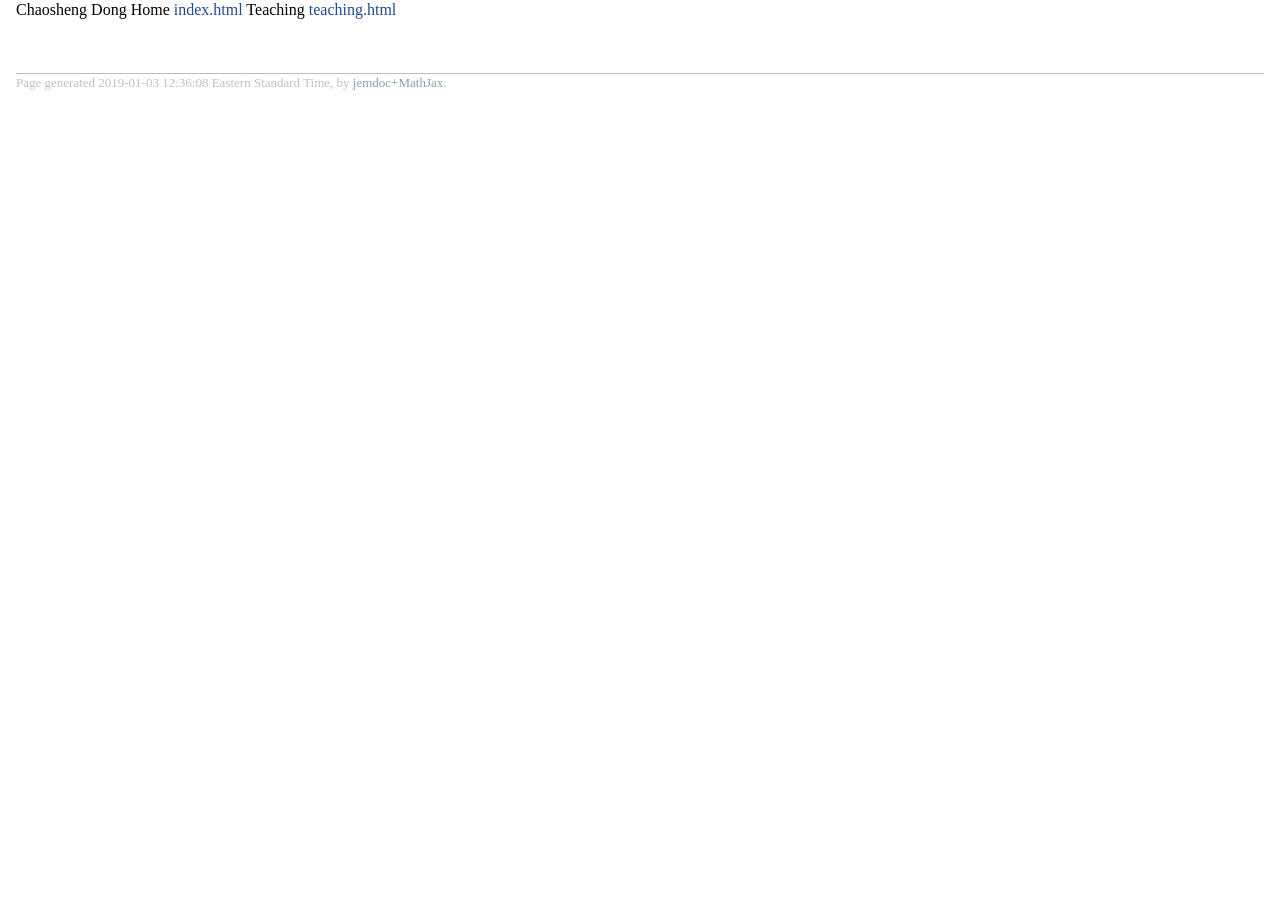
<file: menu.html>
<!DOCTYPE html PUBLIC "-//W3C//DTD XHTML 1.1//EN"
  "http://www.w3.org/TR/xhtml11/DTD/xhtml11.dtd">
<html xmlns="http://www.w3.org/1999/xhtml" xml:lang="en">
<head>
<meta name="generator" content="jemdoc, see http://jemdoc.jaboc.net/" />
<meta http-equiv="Content-Type" content="text/html;charset=utf-8" />
<link rel="stylesheet" href="jemdoc.css" type="text/css" />
<title></title>
</head>
<body>
<div id="layout-content">
<p>Chaosheng Dong
Home                <a href="index.html" target=&ldquo;blank&rdquo;>index.html</a>
Teaching            <a href="teaching.html" target=&ldquo;blank&rdquo;>teaching.html</a>

























</p>
<div id="footer">
<div id="footer-text">
Page generated 2019-01-03 12:36:08 Eastern Standard Time, by <a href="https://github.com/wsshin/jemdoc_mathjax" target="blank">jemdoc+MathJax</a>.
</div>
</div>
</div>
</body>
</html>
</file>
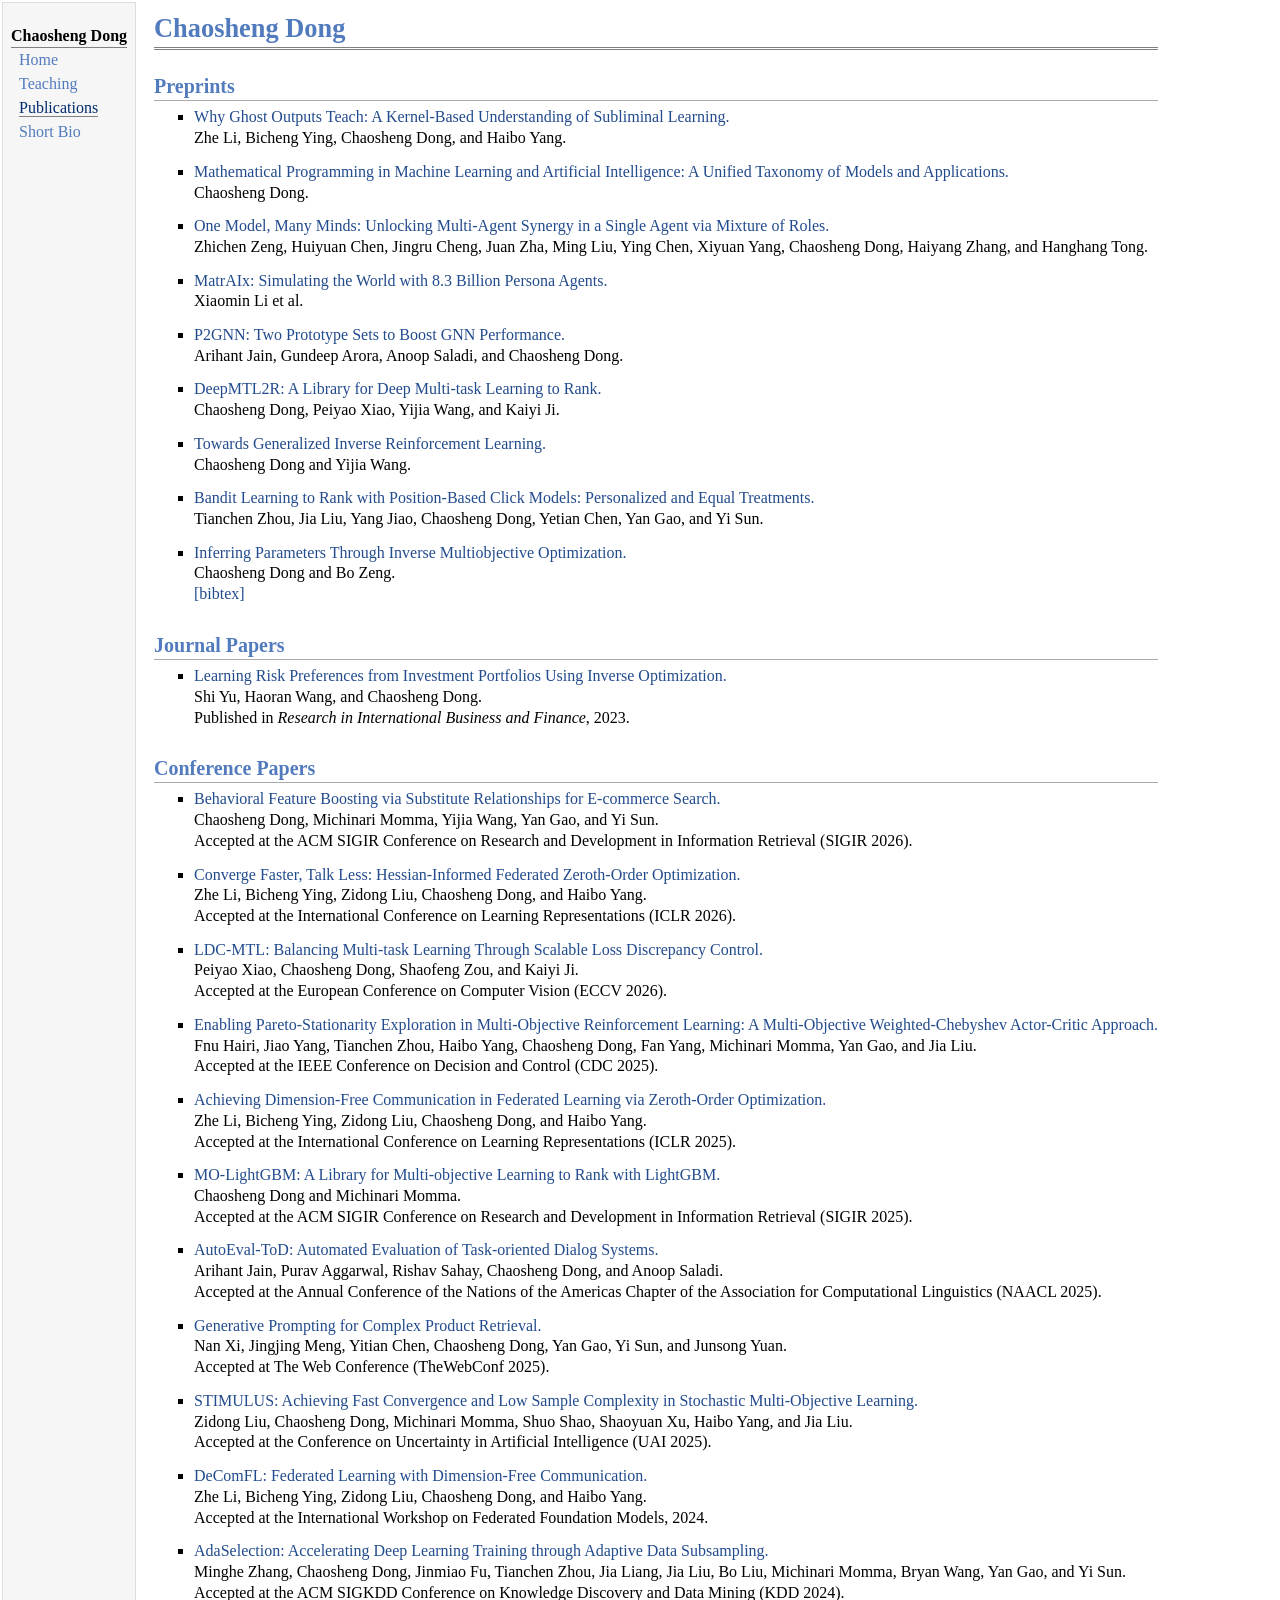
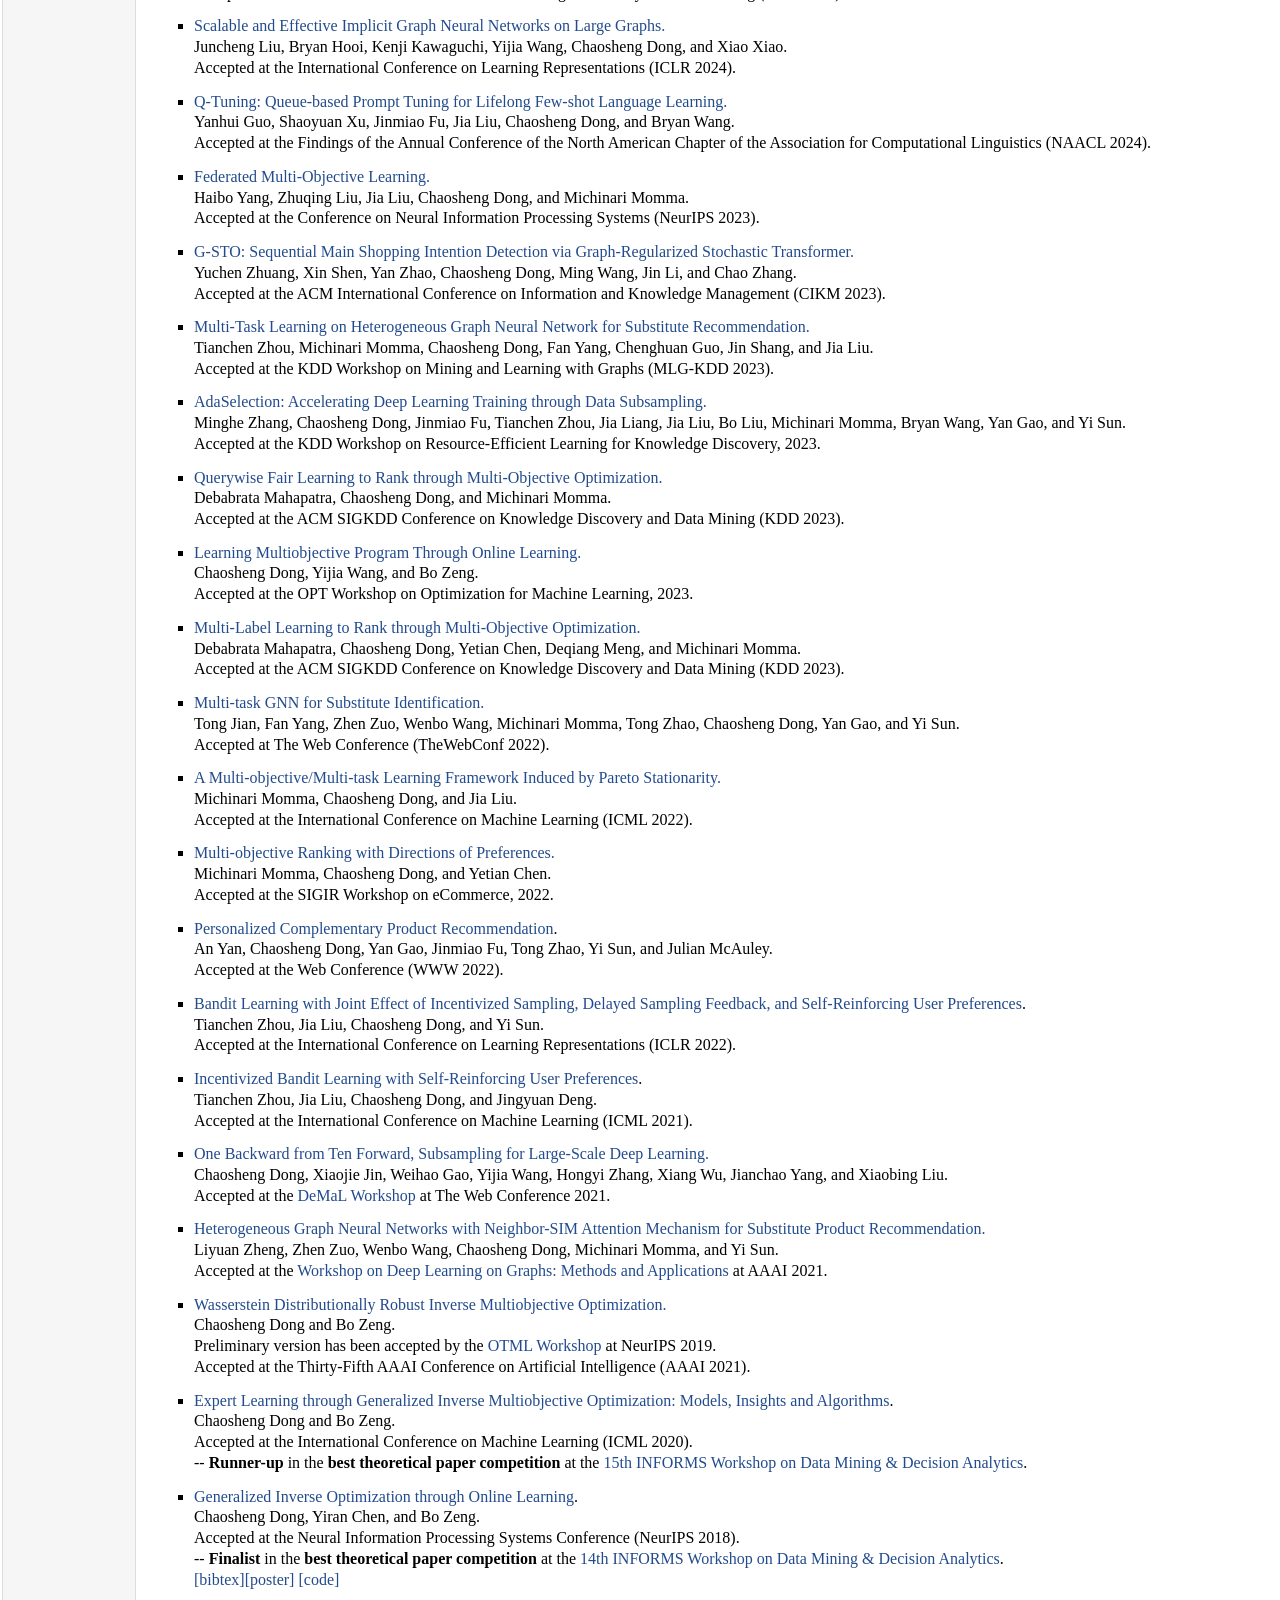
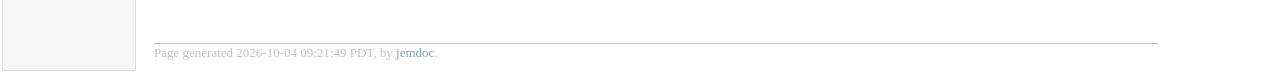
<file: paper.html>
<!DOCTYPE html PUBLIC "-//W3C//DTD XHTML 1.1//EN"
  "http://www.w3.org/TR/xhtml11/DTD/xhtml11.dtd">
<html xmlns="http://www.w3.org/1999/xhtml" xml:lang="en">
<head>
<meta name="generator" content="jemdoc, see http://jemdoc.jaboc.net/" />
<meta http-equiv="Content-Type" content="text/html;charset=utf-8" />
<link rel="stylesheet" href="jemdoc.css" type="text/css" />
<title>Chaosheng Dong</title>
</head>
<body>
<table summary="Table for page layout." id="tlayout">
<tr valign="top">
<td id="layout-menu">
<div class="menu-category">Chaosheng Dong</div>
<div class="menu-item"><a href="index.html">Home</a></div>
<div class="menu-item"><a href="teaching.html">Teaching</a></div>
<div class="menu-item"><a href="paper.html" class="current">Publications</a></div>
<div class="menu-item"><a href="bio.html">Short&nbsp;Bio</a></div>
</td>
<td id="layout-content">
<div id="toptitle">
<h1>Chaosheng Dong</h1>
</div>
<h2>Preprints</h2>
<ul>
<li><p><a href="https://arxiv.org/abs/2609.23260">Why Ghost Outputs Teach: A Kernel-Based Understanding of Subliminal Learning.</a> <br />
Zhe Li, Bicheng Ying, Chaosheng Dong, and Haibo Yang. <br />
</p>
</li>
</ul>
<ul>
<li><p><a href="https://arxiv.org/abs/2609.07254">Mathematical Programming in Machine Learning and Artificial Intelligence: A Unified Taxonomy of Models and Applications.</a> <br />
Chaosheng Dong. <br /></p>
</li>
</ul>
<ul>
<li><p><a href="https://arxiv.org/abs/2608.27338">One Model, Many Minds: Unlocking Multi-Agent Synergy in a Single Agent via Mixture of Roles.</a> <br />
Zhichen Zeng, Huiyuan Chen, Jingru Cheng, Juan Zha, Ming Liu, Ying Chen, Xiyuan Yang, Chaosheng Dong, Haiyang Zhang, and Hanghang Tong. <br /></p>
</li>
</ul>
<ul>
<li><p><a href="https://arxiv.org/abs/2608.04205">MatrAIx: Simulating the World with 8.3 Billion Persona Agents.</a> <br />
Xiaomin Li et al. <br /></p>
</li>
</ul>
<ul>
<li><p><a href="https://arxiv.org/abs/2603.09195">P2GNN: Two Prototype Sets to Boost GNN Performance.</a> <br />
Arihant Jain, Gundeep Arora, Anoop Saladi, and Chaosheng Dong. <br /></p>
</li>
</ul>
<ul>
<li><p><a href="https://arxiv.org/abs/2602.14519">DeepMTL2R: A Library for Deep Multi-task Learning to Rank.</a> <br />
Chaosheng Dong, Peiyao Xiao, Yijia Wang, and Kaiyi Ji. <br /></p>
</li>
</ul>
<ul>
<li><p><a href="https://arxiv.org/abs/2402.07246">Towards Generalized Inverse Reinforcement Learning.</a> <br />
Chaosheng Dong and Yijia Wang. <br /></p>
</li>
</ul>
<ul>
<li><p><a href="https://arxiv.org/abs/2311.04528">Bandit Learning to Rank with Position-Based Click Models: Personalized and Equal Treatments.</a> <br />
Tianchen Zhou, Jia Liu, Yang Jiao, Chaosheng Dong, Yetian Chen, Yan Gao, and Yi Sun. <br /></p>
</li>
</ul>
<ul>
<li><p><a href="https://arxiv.org/abs/1808.00935">Inferring Parameters Through Inverse Multiobjective Optimization.</a> <br />
Chaosheng Dong and Bo Zeng. <br />
<a href="bibtex/chaoshengimop2018.bib">[bibtex]</a></p>
</li>
</ul>
<h2>Journal Papers</h2>
<ul>
<li><p><a href="https://doi.org/10.1016/j.ribaf.2023.101879">Learning Risk Preferences from Investment Portfolios Using Inverse Optimization.</a> <br />
Shi Yu, Haoran Wang, and Chaosheng Dong. <br />
Published in <i>Research in International Business and Finance</i>, 2023. <br /></p>
</li>
</ul>
<h2>Conference Papers</h2>
<ul>
<li><p><a href="https://arxiv.org/abs/2602.14502">Behavioral Feature Boosting via Substitute Relationships for E-commerce Search.</a> <br />
Chaosheng Dong, Michinari Momma, Yijia Wang, Yan Gao, and Yi Sun. <br />
Accepted at the ACM SIGIR Conference on Research and Development in Information Retrieval (SIGIR 2026). <br /></p>
</li>
</ul>
<ul>
<li><p><a href="https://openreview.net/forum?id=lJqssVKeR7">Converge Faster, Talk Less: Hessian-Informed Federated Zeroth-Order Optimization.</a> <br />
Zhe Li, Bicheng Ying, Zidong Liu, Chaosheng Dong, and Haibo Yang. <br />
Accepted at the International Conference on Learning Representations (ICLR 2026). <br /></p>
</li>
</ul>
<ul>
<li><p><a href="https://arxiv.org/abs/2502.08585">LDC-MTL: Balancing Multi-task Learning Through Scalable Loss Discrepancy Control.</a> <br />
Peiyao Xiao, Chaosheng Dong, Shaofeng Zou, and Kaiyi Ji. <br />
Accepted at the European Conference on Computer Vision (ECCV 2026). <br /></p>
</li>
</ul>
<ul>
<li><p><a href="https://arxiv.org/abs/2507.21397">Enabling Pareto-Stationarity Exploration in Multi-Objective Reinforcement Learning: A Multi-Objective Weighted-Chebyshev Actor-Critic Approach.</a> <br />
Fnu Hairi, Jiao Yang, Tianchen Zhou, Haibo Yang, Chaosheng Dong, Fan Yang, Michinari Momma, Yan Gao, and Jia Liu. <br />
Accepted at the IEEE Conference on Decision and Control (CDC 2025). <br /></p>
</li>
</ul>
<ul>
<li><p><a href="https://arxiv.org/abs/2405.15861">Achieving Dimension-Free Communication in Federated Learning via Zeroth-Order Optimization.</a> <br />
Zhe Li, Bicheng Ying, Zidong Liu, Chaosheng Dong, and Haibo Yang. <br />
Accepted at the International Conference on Learning Representations (ICLR 2025). <br /></p>
</li>
</ul>
<ul>
<li><p><a href="https://dl.acm.org/doi/10.1145/3726302.3731937">MO-LightGBM: A Library for Multi-objective Learning to Rank with LightGBM.</a> <br />
Chaosheng Dong and Michinari Momma. <br />
Accepted at the ACM SIGIR Conference on Research and Development in Information Retrieval (SIGIR 2025). <br /></p>
</li>
</ul>
<ul>
<li><p><a href="https://aclanthology.org/2025.naacl-long.508">AutoEval-ToD: Automated Evaluation of Task-oriented Dialog Systems.</a> <br />
Arihant Jain, Purav Aggarwal, Rishav Sahay, Chaosheng Dong, and Anoop Saladi. <br />
Accepted at the Annual Conference of the Nations of the Americas Chapter of the Association for Computational Linguistics (NAACL 2025). <br /></p>
</li>
</ul>
<ul>
<li><p><a href="https://doi.org/10.1145/3701716.3715546">Generative Prompting for Complex Product Retrieval.</a> <br />
Nan Xi, Jingjing Meng, Yitian Chen, Chaosheng Dong, Yan Gao, Yi Sun, and Junsong Yuan. <br />
Accepted at The Web Conference (TheWebConf 2025). <br /></p>
</li>
</ul>
<ul>
<li><p><a href="https://openreview.net/forum?id=iT4xhHsR0F">STIMULUS: Achieving Fast Convergence and Low Sample Complexity in Stochastic Multi-Objective Learning.</a> <br />
Zidong Liu, Chaosheng Dong, Michinari Momma, Shuo Shao, Shaoyuan Xu, Haibo Yang, and Jia Liu. <br />
Accepted at the Conference on Uncertainty in Artificial Intelligence (UAI 2025). <br /></p>
</li>
</ul>
<ul>
<li><p><a href="https://arxiv.org/abs/2405.15861">DeComFL: Federated Learning with Dimension-Free Communication.</a> <br />
Zhe Li, Bicheng Ying, Zidong Liu, Chaosheng Dong, and Haibo Yang. <br />
Accepted at the International Workshop on Federated Foundation Models, 2024. <br /></p>
</li>
</ul>
<ul>
<li><p><a href="https://arxiv.org/abs/2306.10728">AdaSelection: Accelerating Deep Learning Training through Adaptive Data Subsampling.</a> <br />
Minghe Zhang, Chaosheng Dong, Jinmiao Fu, Tianchen Zhou, Jia Liang, Jia Liu, Bo Liu, Michinari Momma, Bryan Wang, Yan Gao, and Yi Sun. <br />
Accepted at the ACM SIGKDD Conference on Knowledge Discovery and Data Mining (KDD 2024). <br /></p>
</li>
</ul>
<ul>
<li><p><a href="https://openreview.net/forum?id=QcMdPYBwTu">Scalable and Effective Implicit Graph Neural Networks on Large Graphs.</a> <br />
Juncheng Liu, Bryan Hooi, Kenji Kawaguchi, Yijia Wang, Chaosheng Dong, and Xiao Xiao. <br />
Accepted at the International Conference on Learning Representations (ICLR 2024). <br /></p>
</li>
</ul>
<ul>
<li><p><a href="https://aclanthology.org/2024.findings-naacl.166">Q-Tuning: Queue-based Prompt Tuning for Lifelong Few-shot Language Learning.</a> <br />
Yanhui Guo, Shaoyuan Xu, Jinmiao Fu, Jia Liu, Chaosheng Dong, and Bryan Wang. <br />
Accepted at the Findings of the Annual Conference of the North American Chapter of the Association for Computational Linguistics (NAACL 2024). <br /></p>
</li>
</ul>
<ul>
<li><p><a href="https://arxiv.org/abs/2310.09866">Federated Multi-Objective Learning.</a> <br />
Haibo Yang, Zhuqing Liu, Jia Liu, Chaosheng Dong, and Michinari Momma. <br />
Accepted at the Conference on Neural Information Processing Systems (NeurIPS 2023). <br /></p>
</li>
</ul>
<ul>
<li><p><a href="https://arxiv.org/abs/2306.14314">G-STO: Sequential Main Shopping Intention Detection via Graph-Regularized Stochastic Transformer.</a> <br />
Yuchen Zhuang, Xin Shen, Yan Zhao, Chaosheng Dong, Ming Wang, Jin Li, and Chao Zhang. <br />
Accepted at the ACM International Conference on Information and Knowledge Management (CIKM 2023). <br /></p>
</li>
</ul>
<ul>
<li><p><a href="https://www.amazon.science/publications/multi-task-learning-on-heterogeneous-graph-neural-network-for-substitute-recommendation">Multi-Task Learning on Heterogeneous Graph Neural Network for Substitute Recommendation.</a> <br />
Tianchen Zhou, Michinari Momma, Chaosheng Dong, Fan Yang, Chenghuan Guo, Jin Shang, and Jia Liu. <br />
Accepted at the KDD Workshop on Mining and Learning with Graphs (MLG-KDD 2023). <br /></p>
</li>
</ul>
<ul>
<li><p><a href="https://arxiv.org/abs/2306.10728">AdaSelection: Accelerating Deep Learning Training through Data Subsampling.</a> <br />
Minghe Zhang, Chaosheng Dong, Jinmiao Fu, Tianchen Zhou, Jia Liang, Jia Liu, Bo Liu, Michinari Momma, Bryan Wang, Yan Gao, and Yi Sun. <br />
Accepted at the KDD Workshop on Resource-Efficient Learning for Knowledge Discovery, 2023. <br /></p>
</li>
</ul>
<ul>
<li><p><a href="https://doi.org/10.1145/3580305.3599482">Querywise Fair Learning to Rank through Multi-Objective Optimization.</a> <br />
Debabrata Mahapatra, Chaosheng Dong, and Michinari Momma. <br />
Accepted at the ACM SIGKDD Conference on Knowledge Discovery and Data Mining (KDD 2023). <br /></p>
</li>
</ul>
<ul>
<li><p><a href="https://arxiv.org/abs/2010.06140">Learning Multiobjective Program Through Online Learning.</a> <br />
Chaosheng Dong, Yijia Wang, and Bo Zeng. <br />
Accepted at the OPT Workshop on Optimization for Machine Learning, 2023. <br /></p>
</li>
</ul>
<ul>
<li><p><a href="https://arxiv.org/abs/2207.03060">Multi-Label Learning to Rank through Multi-Objective Optimization.</a> <br />
Debabrata Mahapatra, Chaosheng Dong, Yetian Chen, Deqiang Meng, and Michinari Momma. <br />
Accepted at the ACM SIGKDD Conference on Knowledge Discovery and Data Mining (KDD 2023). <br /></p>
</li>
</ul>
<ul>
<li><p><a href="https://doi.org/10.1145/3487553.3524247">Multi-task GNN for Substitute Identification.</a> <br />
Tong Jian, Fan Yang, Zhen Zuo, Wenbo Wang, Michinari Momma, Tong Zhao, Chaosheng Dong, Yan Gao, and Yi Sun. <br />
Accepted at The Web Conference (TheWebConf 2022). <br /></p>
</li>
</ul>
<ul>
<li><p><a href="https://proceedings.mlr.press/v162/momma22a.html">A Multi-objective/Multi-task Learning Framework Induced by Pareto Stationarity.</a> <br />
Michinari Momma, Chaosheng Dong, and Jia Liu. <br />
Accepted at the International Conference on Machine Learning (ICML 2022). <br /></p>
</li>
</ul>
<ul>
<li><p><a href="https://www.amazon.science/publications/multi-objective-ranking-with-directions-of-preferences">Multi-objective Ranking with Directions of Preferences.</a> <br />
Michinari Momma, Chaosheng Dong, and Yetian Chen. <br />
Accepted at the SIGIR Workshop on eCommerce, 2022. <br /></p>
</li>
</ul>
<ul>
<li><p><a href="https://www.amazon.science/publications/personalized-complementary-product-recommendation">Personalized Complementary Product Recommendation</a>. <br />
An Yan, Chaosheng Dong, Yan Gao, Jinmiao Fu, Tong Zhao, Yi Sun, and Julian McAuley. <br />
Accepted at the Web Conference (WWW 2022). <br /></p>
</li>
</ul>
<ul>
<li><p><a href="https://arxiv.org/abs/2105.08869">Bandit Learning with Joint Effect of Incentivized Sampling, Delayed Sampling Feedback, and Self-Reinforcing User Preferences</a>. <br />
Tianchen Zhou, Jia Liu, Chaosheng Dong, and Yi Sun. <br />
Accepted at the International Conference on Learning Representations (ICLR 2022). <br /></p>
</li>
</ul>
<ul>
<li><p><a href="https://arxiv.org/abs/2105.08869">Incentivized Bandit Learning with Self-Reinforcing User Preferences</a>. <br />
Tianchen Zhou, Jia Liu, Chaosheng Dong, and Jingyuan Deng. <br />
Accepted at the International Conference on Machine Learning (ICML 2021). <br /></p>
</li>
</ul>
<ul>
<li><p><a href="https://arxiv.org/abs/2104.13114">One Backward from Ten Forward, Subsampling for Large-Scale Deep Learning.</a> <br />
Chaosheng Dong, Xiaojie Jin, Weihao Gao, Yijia Wang, Hongyi Zhang, Xiang Wu, Jianchao Yang, and Xiaobing Liu. <br />
Accepted at the <a href="https://demalworkshop.github.io/">DeMaL Workshop</a> at The Web Conference 2021. <br /></p>
</li>
</ul>
<ul>
<li><p><a href="https://www.amazon.science/publications/heterogeneous-graph-neural-networks-with-neighbor-sim-attention-mechanism-for-substitute-product-recommendation">Heterogeneous Graph Neural Networks with Neighbor-SIM Attention Mechanism for Substitute Product Recommendation.</a> <br />
Liyuan Zheng, Zhen Zuo, Wenbo Wang, Chaosheng Dong, Michinari Momma, and Yi Sun. <br />
Accepted at the <a href="https://deep-learning-graphs.bitbucket.io/dlg-aaai21/index.html">Workshop on Deep Learning on Graphs: Methods and Applications</a> at AAAI 2021. <br /></p>
</li>
</ul>
<ul>
<li><p><a href="https://arxiv.org/abs/2009.14552">Wasserstein Distributionally Robust Inverse Multiobjective Optimization.</a> <br />
Chaosheng Dong and Bo Zeng. <br />
Preliminary version has been accepted by the <a href="https://sites.google.com/view/otml2019/home">OTML Workshop</a> at NeurIPS 2019. <br />
Accepted at the Thirty-Fifth AAAI Conference on Artificial Intelligence (AAAI 2021). <br /></p>
</li>
</ul>
<ul>
<li><p><a href="http://proceedings.mlr.press/v119/dong20f/dong20f.pdf">Expert Learning through Generalized Inverse Multiobjective Optimization: Models, Insights and Algorithms</a>. <br />
Chaosheng Dong and Bo Zeng. <br />
Accepted at the International Conference on Machine Learning (ICML 2020). <br />
-- <b>Runner-up</b> in the <b>best theoretical paper competition</b> at the <a href="https://sites.google.com/view/dmdaworkshop2020/home">15th INFORMS Workshop on Data Mining &amp; Decision Analytics</a>. <br /></p>
</li>
</ul>
<ul>
<li><p><a href="https://arxiv.org/pdf/1810.01920.pdf">Generalized Inverse Optimization through Online Learning</a>. <br />
Chaosheng Dong, Yiran Chen, and Bo Zeng. <br />
Accepted at the Neural Information Processing Systems Conference (NeurIPS 2018). <br />
-- <b>Finalist</b> in the <b>best theoretical paper competition</b> at the <a href="https://sites.google.com/view/dmdaworkshop/home">14th INFORMS Workshop on Data Mining &amp; Decision Analytics</a>. <br />
<a href="bibtex/dong2018nips.bib">[bibtex]</a><a href="https://github.com/chaoshengdong/GIOPOL/blob/master/poster-nips.pdf">[poster]</a>
<a href="https://github.com/chaoshengdong/GIOPOL/tree/master/code">[code]</a></p>
</li>
</ul>
<div id="footer">
<div id="footer-text">
Page generated 2026-10-04 09:21:49 PDT, by <a href="http://jemdoc.jaboc.net/">jemdoc</a>.
</div>
</div>
</td>
</tr>
</table>
</body>
</html>
</file>
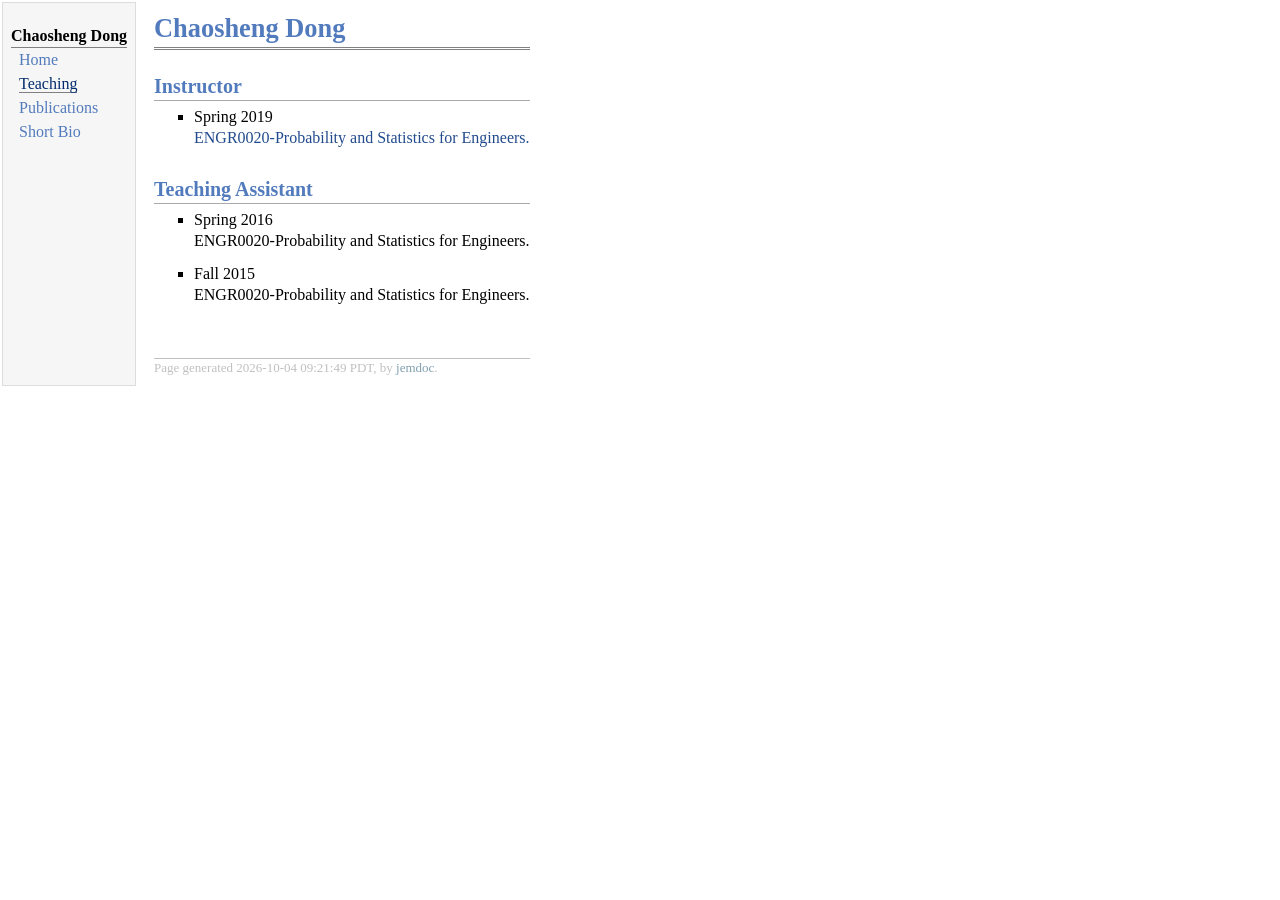
<file: teaching.html>
<!DOCTYPE html PUBLIC "-//W3C//DTD XHTML 1.1//EN"
  "http://www.w3.org/TR/xhtml11/DTD/xhtml11.dtd">
<html xmlns="http://www.w3.org/1999/xhtml" xml:lang="en">
<head>
<meta name="generator" content="jemdoc, see http://jemdoc.jaboc.net/" />
<meta http-equiv="Content-Type" content="text/html;charset=utf-8" />
<link rel="stylesheet" href="jemdoc.css" type="text/css" />
<title>Chaosheng Dong</title>
</head>
<body>
<table summary="Table for page layout." id="tlayout">
<tr valign="top">
<td id="layout-menu">
<div class="menu-category">Chaosheng Dong</div>
<div class="menu-item"><a href="index.html">Home</a></div>
<div class="menu-item"><a href="teaching.html" class="current">Teaching</a></div>
<div class="menu-item"><a href="paper.html">Publications</a></div>
<div class="menu-item"><a href="bio.html">Short&nbsp;Bio</a></div>
</td>
<td id="layout-content">
<div id="toptitle">
<h1>Chaosheng Dong</h1>
</div>
<h2>Instructor </h2>
<ul>
<li><p>Spring 2019 <br />
<a href="ENG0020.html">ENGR0020-Probability and Statistics for Engineers.</a></p>
</li>
</ul>
<h2>Teaching Assistant</h2>
<ul>
<li><p>Spring 2016 <br />

ENGR0020-Probability and Statistics for Engineers.</p>
</li>
</ul>
<ul>
<li><p>Fall 2015  <br />
ENGR0020-Probability and Statistics for Engineers.</p>
</li>
</ul>
<div id="footer">
<div id="footer-text">
Page generated 2026-10-04 09:21:49 PDT, by <a href="http://jemdoc.jaboc.net/">jemdoc</a>.
</div>
</div>
</td>
</tr>
</table>
</body>
</html>
</file>
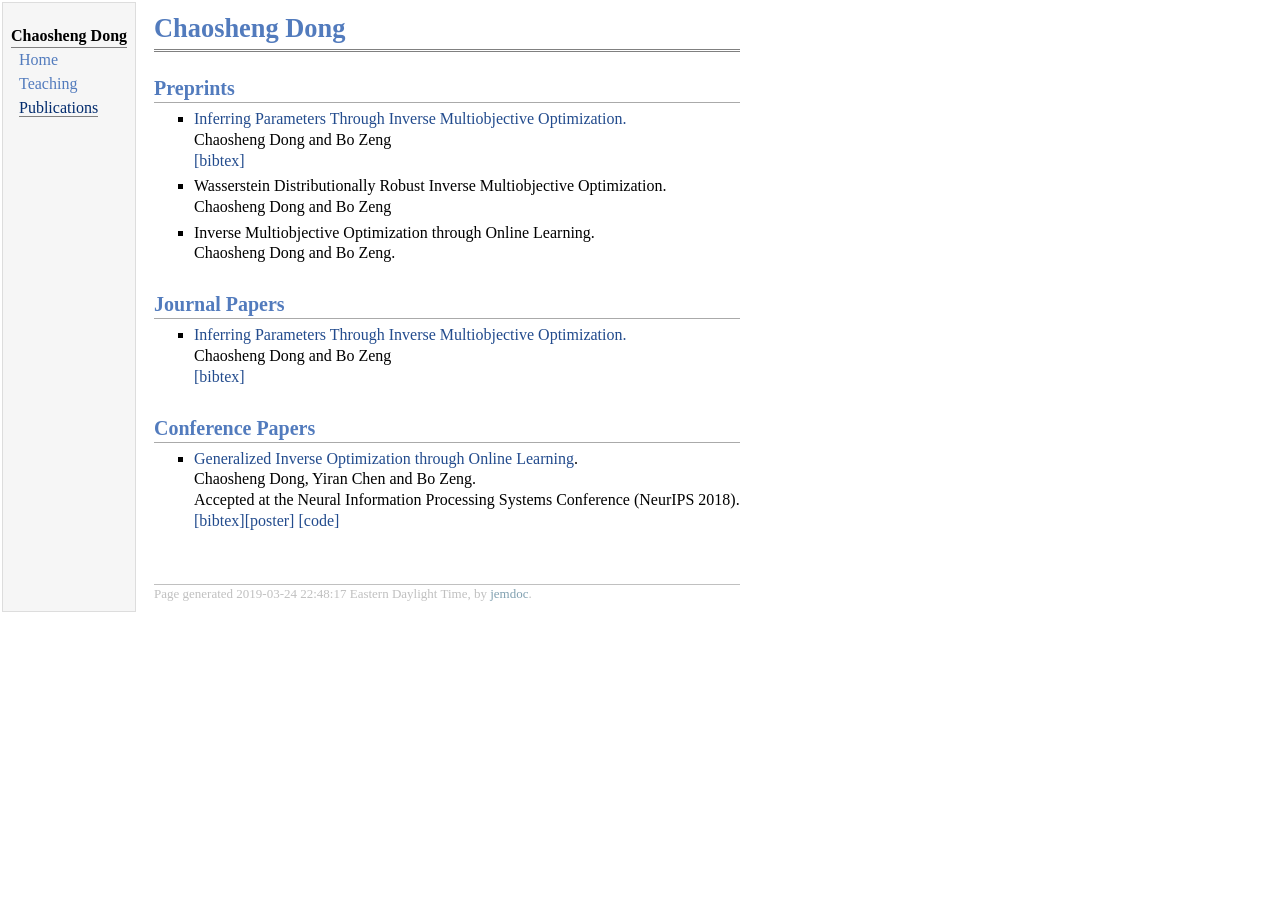
<file: material/paper.html>
<!DOCTYPE html PUBLIC "-//W3C//DTD XHTML 1.1//EN"
  "http://www.w3.org/TR/xhtml11/DTD/xhtml11.dtd">
<html xmlns="http://www.w3.org/1999/xhtml" xml:lang="en">
<head>
<meta name="generator" content="jemdoc, see http://jemdoc.jaboc.net/" />
<meta http-equiv="Content-Type" content="text/html;charset=utf-8" />
<link rel="stylesheet" href="jemdoc.css" type="text/css" />
<title>Chaosheng Dong</title>
</head>
<body>
<table summary="Table for page layout." id="tlayout">
<tr valign="top">
<td id="layout-menu">
<div class="menu-category">Chaosheng Dong</div>
<div class="menu-item"><a href="index.html">Home</a></div>
<div class="menu-item"><a href="teaching.html">Teaching</a></div>
<div class="menu-item"><a href="paper.html" class="current">Publications</a></div>
</td>
<td id="layout-content">
<div id="toptitle">
<h1>Chaosheng Dong</h1>
<div id="subtitle"></div>
</div>
<h2>Preprints</h2>
<ul>
<li><p><a href="https://arxiv.org/pdf/1808.00935.pdf" target=&ldquo;blank&rdquo;>Inferring Parameters Through Inverse Multiobjective Optimization.</a> <br />
Chaosheng Dong and Bo Zeng <br />
<a href="bibtex/chaoshengimop2018.bib" target=&ldquo;blank&rdquo;>[bibtex]</a></p>
</li>
<li><p>Wasserstein Distributionally Robust Inverse Multiobjective Optimization. <br />
Chaosheng Dong and Bo Zeng <br /></p>
</li>
<li><p>Inverse Multiobjective Optimization through Online Learning. <br />
Chaosheng Dong and Bo Zeng. <br />
</p>
</li>
</ul>
<h2>Journal Papers</h2>
<ul>
<li><p><a href="https://arxiv.org/pdf/1808.00935.pdf" target=&ldquo;blank&rdquo;>Inferring Parameters Through Inverse Multiobjective Optimization.</a> <br />
Chaosheng Dong and Bo Zeng <br />
<a href="bibtex/chaoshengimop2018.bib" target=&ldquo;blank&rdquo;>[bibtex]</a>
</p>
</li>
</ul>
<h2>Conference Papers</h2>
<ul>
<li><p><a href="https://arxiv.org/pdf/1810.01920.pdf" target=&ldquo;blank&rdquo;>Generalized Inverse Optimization through Online Learning</a>. <br />
Chaosheng Dong, Yiran Chen and Bo Zeng. <br />
Accepted at the Neural Information Processing Systems Conference (NeurIPS 2018). <br />
<a href="bibtex/dong2018nips.bib" target=&ldquo;blank&rdquo;>[bibtex]</a><a href="https://github.com/chaoshengdong/GIOPOL/blob/master/poster-nips.pdf" target=&ldquo;blank&rdquo;>[poster]</a>
<a href="https://github.com/chaoshengdong/GIOPOL/tree/master/code" target=&ldquo;blank&rdquo;>[code]</a>


</p>
</li>
</ul>
<div id="footer">
<div id="footer-text">
Page generated 2019-03-24 22:48:17 Eastern Daylight Time, by <a href="http://jemdoc.jaboc.net/" target="blank">jemdoc</a>.
<a href="https://clustrmaps.com/site/1ajfh"  title="Visit tracker"></></a>
</div>
</div>
</td>
</tr>
</table>
</body>
</html>
</file>
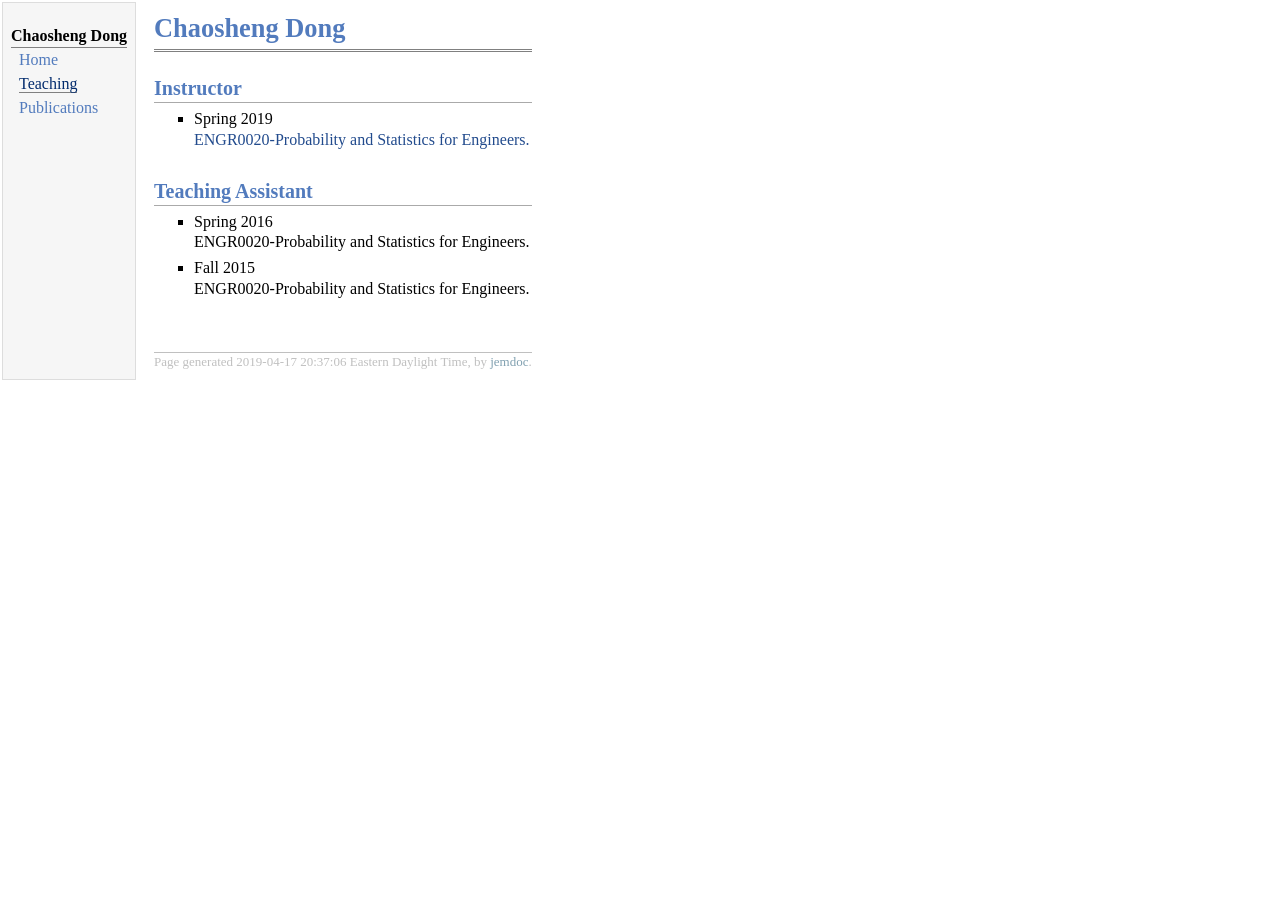
<file: material/teaching.html>
<!DOCTYPE html PUBLIC "-//W3C//DTD XHTML 1.1//EN"
  "http://www.w3.org/TR/xhtml11/DTD/xhtml11.dtd">
<html xmlns="http://www.w3.org/1999/xhtml" xml:lang="en">
<head>
<meta name="generator" content="jemdoc, see http://jemdoc.jaboc.net/" />
<meta http-equiv="Content-Type" content="text/html;charset=utf-8" />
<link rel="stylesheet" href="jemdoc.css" type="text/css" />
<title>Chaosheng Dong</title>
</head>
<body>
<table summary="Table for page layout." id="tlayout">
<tr valign="top">
<td id="layout-menu">
<div class="menu-category">Chaosheng Dong</div>
<div class="menu-item"><a href="index.html">Home</a></div>
<div class="menu-item"><a href="teaching.html" class="current">Teaching</a></div>
<div class="menu-item"><a href="paper.html">Publications</a></div>
</td>
<td id="layout-content">
<div id="toptitle">
<h1>Chaosheng Dong</h1>
<div id="subtitle"></div>
</div>
<h2>Instructor </h2>
<ul>
<li><p>Spring 2019 <br />
<a href="ENG0020.html" target=&ldquo;blank&rdquo;>ENGR0020-Probability and Statistics for Engineers.</a>
</p>
</li>
</ul>
<h2>Teaching Assistant</h2>
<ul>
<li><p>Spring 2016 <br />

ENGR0020-Probability and Statistics for Engineers.
</p>
</li>
<li><p>Fall 2015  <br />
ENGR0020-Probability and Statistics for Engineers.

</p>
</li>
</ul>
<div id="footer">
<div id="footer-text">
Page generated 2019-04-17 20:37:06 Eastern Daylight Time, by <a href="http://jemdoc.jaboc.net/" target="blank">jemdoc</a>.
<a href="https://clustrmaps.com/site/1ajfh"  title="Visit tracker"></></a>
</div>
</div>
</td>
</tr>
</table>
</body>
</html>
</file>
<file: jemdoc.css>
/* Default css file for jemdoc. */

table#tlayout {
    border: none;
    border-collapse: separate;
    background: white;
}

body {
	background: white;
	font-family: Georgia, serif;
	padding-bottom: 8px;
	margin: 0;
}

#layout-menu {
	background: #f6f6f6;
	border: 1px solid #dddddd;
	padding-top: 0.5em;
	padding-left: 8px;
	padding-right: 8px;
	font-size: 1.0em;
	width: auto;
	white-space: nowrap;
    text-align: left;
    vertical-align: top;
}

#layout-menu td {
	background: #f4f4f4;
    vertical-align: top;
}

#layout-content {
	padding-top: 0.0em;
	padding-left: 1.0em;
	padding-right: 1.0em;
    border: none;
    background: white;
    text-align: left;
    vertical-align: top;
}

#layout-menu a {
	line-height: 1.5em;
	margin-left: 0.5em;
}

tt {
    background: #ffffdd;
}

pre, tt {
	font-size: 90%;
	font-family: monaco, monospace;
}

a, a > tt {
	color: #224b8d;
	text-decoration: none;
}

a:hover {
	border-bottom: 1px gray dotted;
}

#layout-menu a.current:link, #layout-menu a.current:visited {
	color: #022b6d;
	border-bottom: 1px gray solid;
}
#layout-menu a:link, #layout-menu a:visited, #layout-menu a:hover {
	color: #527bbd;
	text-decoration: none;
}
#layout-menu a:hover {
	text-decoration: none;
}

div.menu-category {
	border-bottom: 1px solid gray;
	margin-top: 0.8em;
	padding-top: 0.2em;
	padding-bottom: 0.1em;
	font-weight: bold;
}

div.menu-item {
	padding-left: 16px;
	text-indent: -16px;
}

div#toptitle {
	padding-bottom: 0.2em;
	margin-bottom: 1.5em;
	border-bottom: 3px double gray;
}

/* Reduce space if we begin the page with a title. */
div#toptitle + h2, div#toptitle + h3 {
	margin-top: -0.7em;
}

div#subtitle {
	margin-top: 0.0em;
	margin-bottom: 0.0em;
	padding-top: 0em;
	padding-bottom: 0.1em;
}

em {
	font-style: italic;
}

strong {
	font-weight: bold;
}


h1, h2, h3 {
	color: #527bbd;
	margin-top: 0.7em;
	margin-bottom: 0.3em;
	padding-bottom: 0.2em;
	line-height: 1.0;
	padding-top: 0.5em;
	border-bottom: 1px solid #aaaaaa;
}

h1 {
	font-size: 165%;
}

h2 {
	padding-top: 0.8em;
	font-size: 125%;
}

h2 + h3 {
    padding-top: 0.2em;
}

h3 {
	font-size: 110%;
	border-bottom: none;
}

p {
	margin-top: 0.0em;
	margin-bottom: 0.8em;
	padding: 0;
	line-height: 1.3;
}

pre {
	padding: 0;
	margin: 0;
}

div#footer {
	font-size: small;
	border-top: 1px solid #c0c0c0;
	padding-top: 0.1em;
	margin-top: 4.0em;
	color: #c0c0c0;
}

div#footer a {
	color: #80a0b0;
}

div#footer-text {
	float: left;
	padding-bottom: 8px;
}

ul, ol, dl {
	margin-top: 0.2em;
	padding-top: 0;
	margin-bottom: 0.8em;
}

dt {
	margin-top: 0.5em;
	margin-bottom: 0;
}

dl {
	margin-left: 20px;
}

dd {
	color: #222222;
}

dd > *:first-child {
	margin-top: 0;
}

ul {
	list-style-position: outside;
	list-style-type: square;
}

p + ul, p + ol {
	margin-top: -0.5em;
}

li ul, li ol {
	margin-top: -0.3em;
}

ol {
	list-style-position: outside;
	list-style-type: decimal;
}

li p, dd p {
	margin-bottom: 0.3em;
}


ol ol {
	list-style-type: lower-alpha;
}

ol ol ol {
	list-style-type: lower-roman;
}

p + div.codeblock {
	margin-top: -0.6em;
}

div.codeblock, div.infoblock {
	margin-right: 0%;
	margin-top: 1.2em;
	margin-bottom: 1.3em;
}

div.blocktitle {
	font-weight: bold;
	color: #cd7b62;
	margin-top: 1.2em;
	margin-bottom: 0.1em;
}

div.blockcontent {
	border: 1px solid silver;
	padding: 0.3em 0.5em;
}

div.infoblock > div.blockcontent {
	background: #ffffee;
}

div.blockcontent p + ul, div.blockcontent p + ol {
	margin-top: 0.4em;
}

div.infoblock p {
	margin-bottom: 0em;
}

div.infoblock li p, div.infoblock dd p {
	margin-bottom: 0.5em;
}

div.infoblock p + p {
	margin-top: 0.8em;
}

div.codeblock > div.blockcontent {
	background: #f6f6f6;
}

span.pycommand {
	color: #000070;
}

span.statement {
	color: #008800;
}
span.builtin {
	color: #000088;
}
span.special {
	color: #990000;
}
span.operator {
	color: #880000;
}
span.error {
	color: #aa0000;
}
span.comment, span.comment > *, span.string, span.string > * {
	color: #606060;
}

@media print {
	#layout-menu { display: none; }
}

#fwtitle {
	margin: 2px;
}

#fwtitle #toptitle {
	padding-left: 0.5em;
	margin-bottom: 0.5em;
}

#layout-content h1:first-child, #layout-content h2:first-child, #layout-content h3:first-child {
	margin-top: -0.7em;
}

div#toptitle h1, #layout-content div#toptitle h1 {
	margin-bottom: 0.0em;
	padding-bottom: 0.1em;
	padding-top: 0;
	margin-top: 0.5em;
	border-bottom: none;
}

img.eq {
	padding: 0;
	padding-left: 0.1em;
	padding-right: 0.1em;
	margin: 0;
}

img.eqwl {
	padding-left: 2em;
	padding-top: 0.6em;
	padding-bottom: 0.2em;
	margin: 0;
}

table {
    border: 2px solid black;
    border-collapse: collapse;
}

td {
    padding: 2px;
    padding-left: 0.5em;
    padding-right: 0.5em;
    text-align: center;
    border: 1px solid gray;
}

table + table {
    margin-top: 1em;
}

tr.heading {
    font-weight: bold;
    border-bottom: 2px solid black;
}

img {
    border: none;
}

table.imgtable, table.imgtable td {
    border: none;
    text-align: left;
}

a.news-more-toggle {
    display: inline-block;
    margin: -0.4em 0 0.8em 0;
    cursor: pointer;
}
</file>
<file: material/jemdoc.css>
/* Default css file for jemdoc. */

table#tlayout {
    border: none;
    border-collapse: separate;
    background: white;
}

body {
	background: white;
	font-family: Georgia, serif;
	padding-bottom: 8px;
	margin: 0;
}

#layout-menu {
	background: #f6f6f6;
	border: 1px solid #dddddd;
	padding-top: 0.5em;
	padding-left: 8px;
	padding-right: 8px;
	font-size: 1.0em;
	width: auto;
	white-space: nowrap;
    text-align: left;
    vertical-align: top;
}

#layout-menu td {
	background: #f4f4f4;
    vertical-align: top;
}

#layout-content {
	padding-top: 0.0em;
	padding-left: 1.0em;
	padding-right: 1.0em;
    border: none;
    background: white;
    text-align: left;
    vertical-align: top;
}

#layout-menu a {
	line-height: 1.5em;
	margin-left: 0.5em;
}

tt {
    background: #ffffdd;
}

pre, tt {
	font-size: 90%;
	font-family: monaco, monospace;
}

a, a > tt {
	color: #224b8d;
	text-decoration: none;
}

a:hover {
	border-bottom: 1px gray dotted;
}

#layout-menu a.current:link, #layout-menu a.current:visited {
	color: #022b6d;
	border-bottom: 1px gray solid;
}
#layout-menu a:link, #layout-menu a:visited, #layout-menu a:hover {
	color: #527bbd;
	text-decoration: none;
}
#layout-menu a:hover {
	text-decoration: none;
}

div.menu-category {
	border-bottom: 1px solid gray;
	margin-top: 0.8em;
	padding-top: 0.2em;
	padding-bottom: 0.1em;
	font-weight: bold;
}

div.menu-item {
	padding-left: 16px;
	text-indent: -16px;
}

div#toptitle {
	padding-bottom: 0.2em;
	margin-bottom: 1.5em;
	border-bottom: 3px double gray;
}

/* Reduce space if we begin the page with a title. */
div#toptitle + h2, div#toptitle + h3 {
	margin-top: -0.7em;
}

div#subtitle {
	margin-top: 0.0em;
	margin-bottom: 0.0em;
	padding-top: 0em;
	padding-bottom: 0.1em;
}

em {
	font-style: italic;
}

strong {
	font-weight: bold;
}


h1, h2, h3 {
	color: #527bbd;
	margin-top: 0.7em;
	margin-bottom: 0.3em;
	padding-bottom: 0.2em;
	line-height: 1.0;
	padding-top: 0.5em;
	border-bottom: 1px solid #aaaaaa;
}

h1 {
	font-size: 165%;
}

h2 {
	padding-top: 0.8em;
	font-size: 125%;
}

h2 + h3 {
    padding-top: 0.2em;
}

h3 {
	font-size: 110%;
	border-bottom: none;
}

p {
	margin-top: 0.0em;
	margin-bottom: 0.8em;
	padding: 0;
	line-height: 1.3;
}

pre {
	padding: 0;
	margin: 0;
}

div#footer {
	font-size: small;
	border-top: 1px solid #c0c0c0;
	padding-top: 0.1em;
	margin-top: 4.0em;
	color: #c0c0c0;
}

div#footer a {
	color: #80a0b0;
}

div#footer-text {
	float: left;
	padding-bottom: 8px;
}

ul, ol, dl {
	margin-top: 0.2em;
	padding-top: 0;
	margin-bottom: 0.8em;
}

dt {
	margin-top: 0.5em;
	margin-bottom: 0;
}

dl {
	margin-left: 20px;
}

dd {
	color: #222222;
}

dd > *:first-child {
	margin-top: 0;
}

ul {
	list-style-position: outside;
	list-style-type: square;
}

p + ul, p + ol {
	margin-top: -0.5em;
}

li ul, li ol {
	margin-top: -0.3em;
}

ol {
	list-style-position: outside;
	list-style-type: decimal;
}

li p, dd p {
	margin-bottom: 0.3em;
}


ol ol {
	list-style-type: lower-alpha;
}

ol ol ol {
	list-style-type: lower-roman;
}

p + div.codeblock {
	margin-top: -0.6em;
}

div.codeblock, div.infoblock {
	margin-right: 0%;
	margin-top: 1.2em;
	margin-bottom: 1.3em;
}

div.blocktitle {
	font-weight: bold;
	color: #cd7b62;
	margin-top: 1.2em;
	margin-bottom: 0.1em;
}

div.blockcontent {
	border: 1px solid silver;
	padding: 0.3em 0.5em;
}

div.infoblock > div.blockcontent {
	background: #ffffee;
}

div.blockcontent p + ul, div.blockcontent p + ol {
	margin-top: 0.4em;
}

div.infoblock p {
	margin-bottom: 0em;
}

div.infoblock li p, div.infoblock dd p {
	margin-bottom: 0.5em;
}

div.infoblock p + p {
	margin-top: 0.8em;
}

div.codeblock > div.blockcontent {
	background: #f6f6f6;
}

span.pycommand {
	color: #000070;
}

span.statement {
	color: #008800;
}
span.builtin {
	color: #000088;
}
span.special {
	color: #990000;
}
span.operator {
	color: #880000;
}
span.error {
	color: #aa0000;
}
span.comment, span.comment > *, span.string, span.string > * {
	color: #606060;
}

@media print {
	#layout-menu { display: none; }
}

#fwtitle {
	margin: 2px;
}

#fwtitle #toptitle {
	padding-left: 0.5em;
	margin-bottom: 0.5em;
}

#layout-content h1:first-child, #layout-content h2:first-child, #layout-content h3:first-child {
	margin-top: -0.7em;
}

div#toptitle h1, #layout-content div#toptitle h1 {
	margin-bottom: 0.0em;
	padding-bottom: 0.1em;
	padding-top: 0;
	margin-top: 0.5em;
	border-bottom: none;
}

img.eq {
	padding: 0;
	padding-left: 0.1em;
	padding-right: 0.1em;
	margin: 0;
}

img.eqwl {
	padding-left: 2em;
	padding-top: 0.6em;
	padding-bottom: 0.2em;
	margin: 0;
}

table {
    border: 2px solid black;
    border-collapse: collapse;
}

td {
    padding: 2px;
    padding-left: 0.5em;
    padding-right: 0.5em;
    text-align: center;
    border: 1px solid gray;
}

table + table {
    margin-top: 1em;
}

tr.heading {
    font-weight: bold;
    border-bottom: 2px solid black;
}

img {
    border: none;
}

table.imgtable, table.imgtable td {
    border: none;
    text-align: left;
}
</file>
